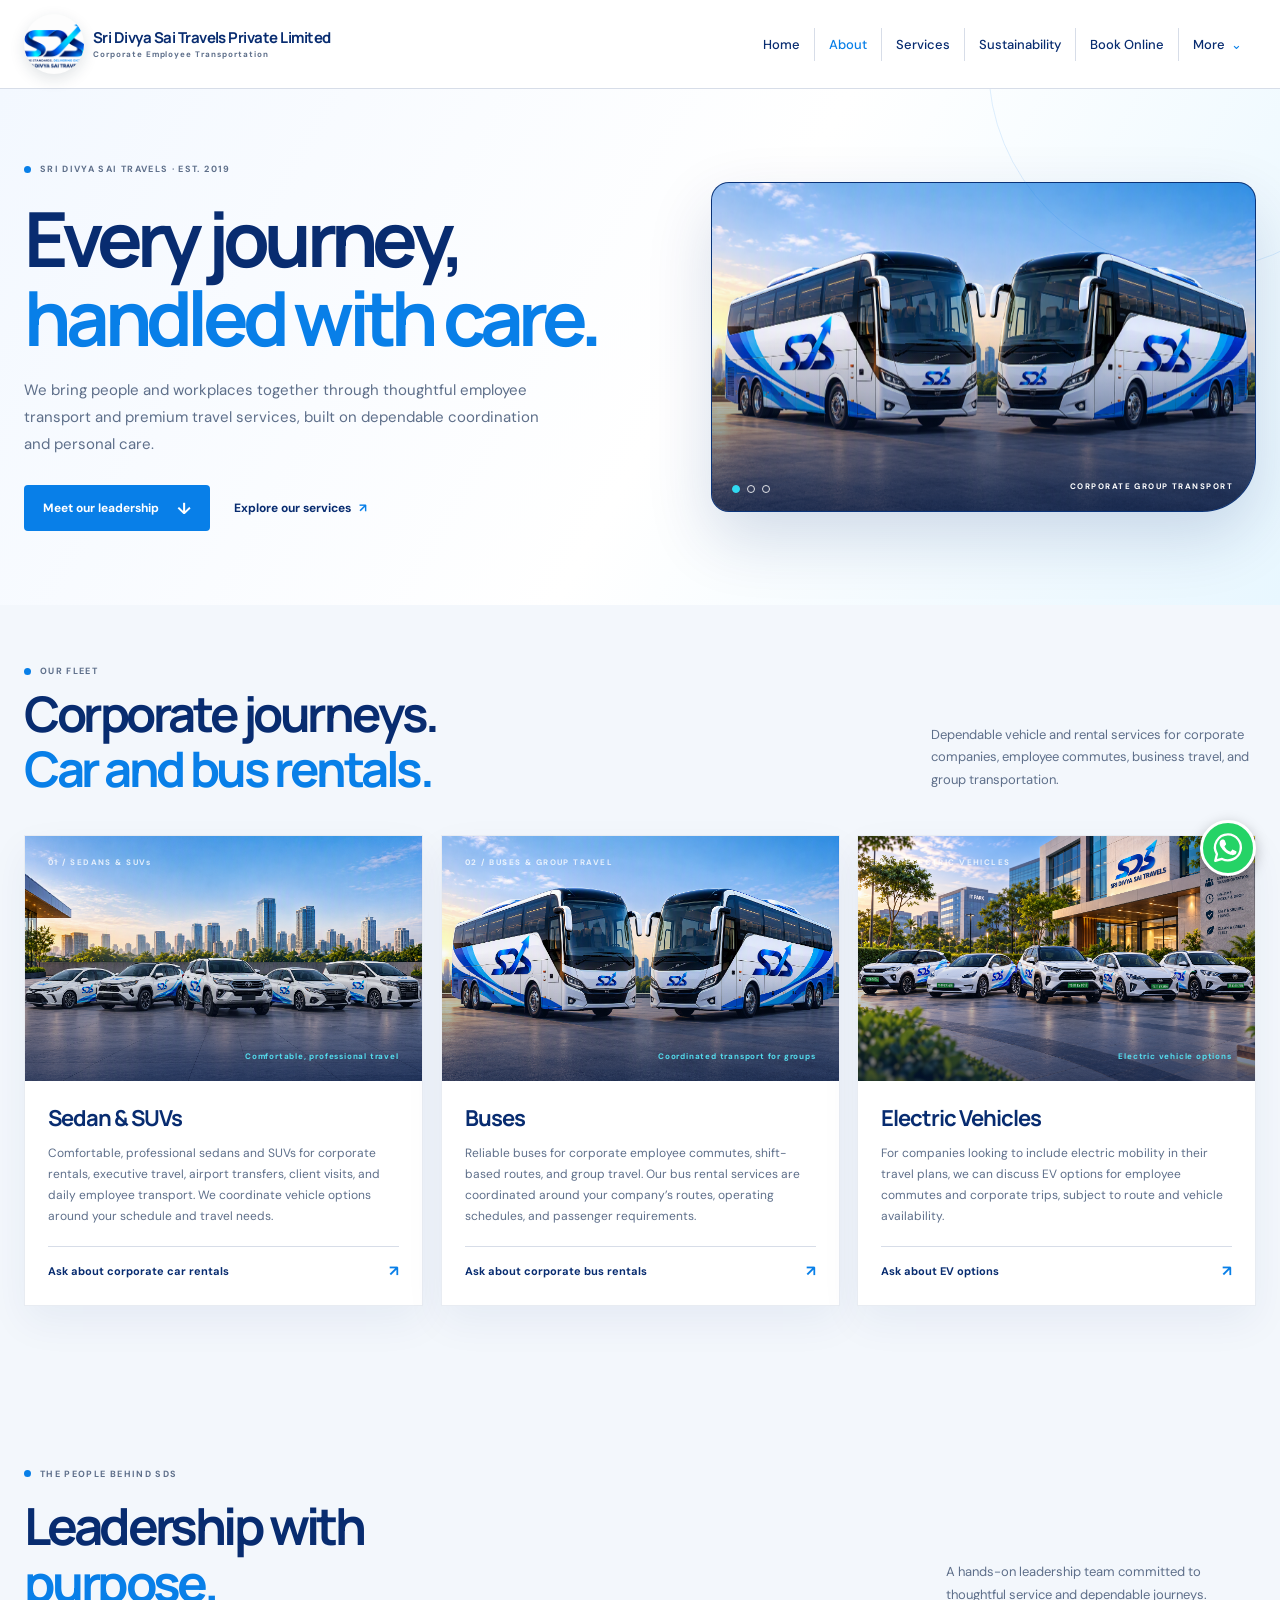
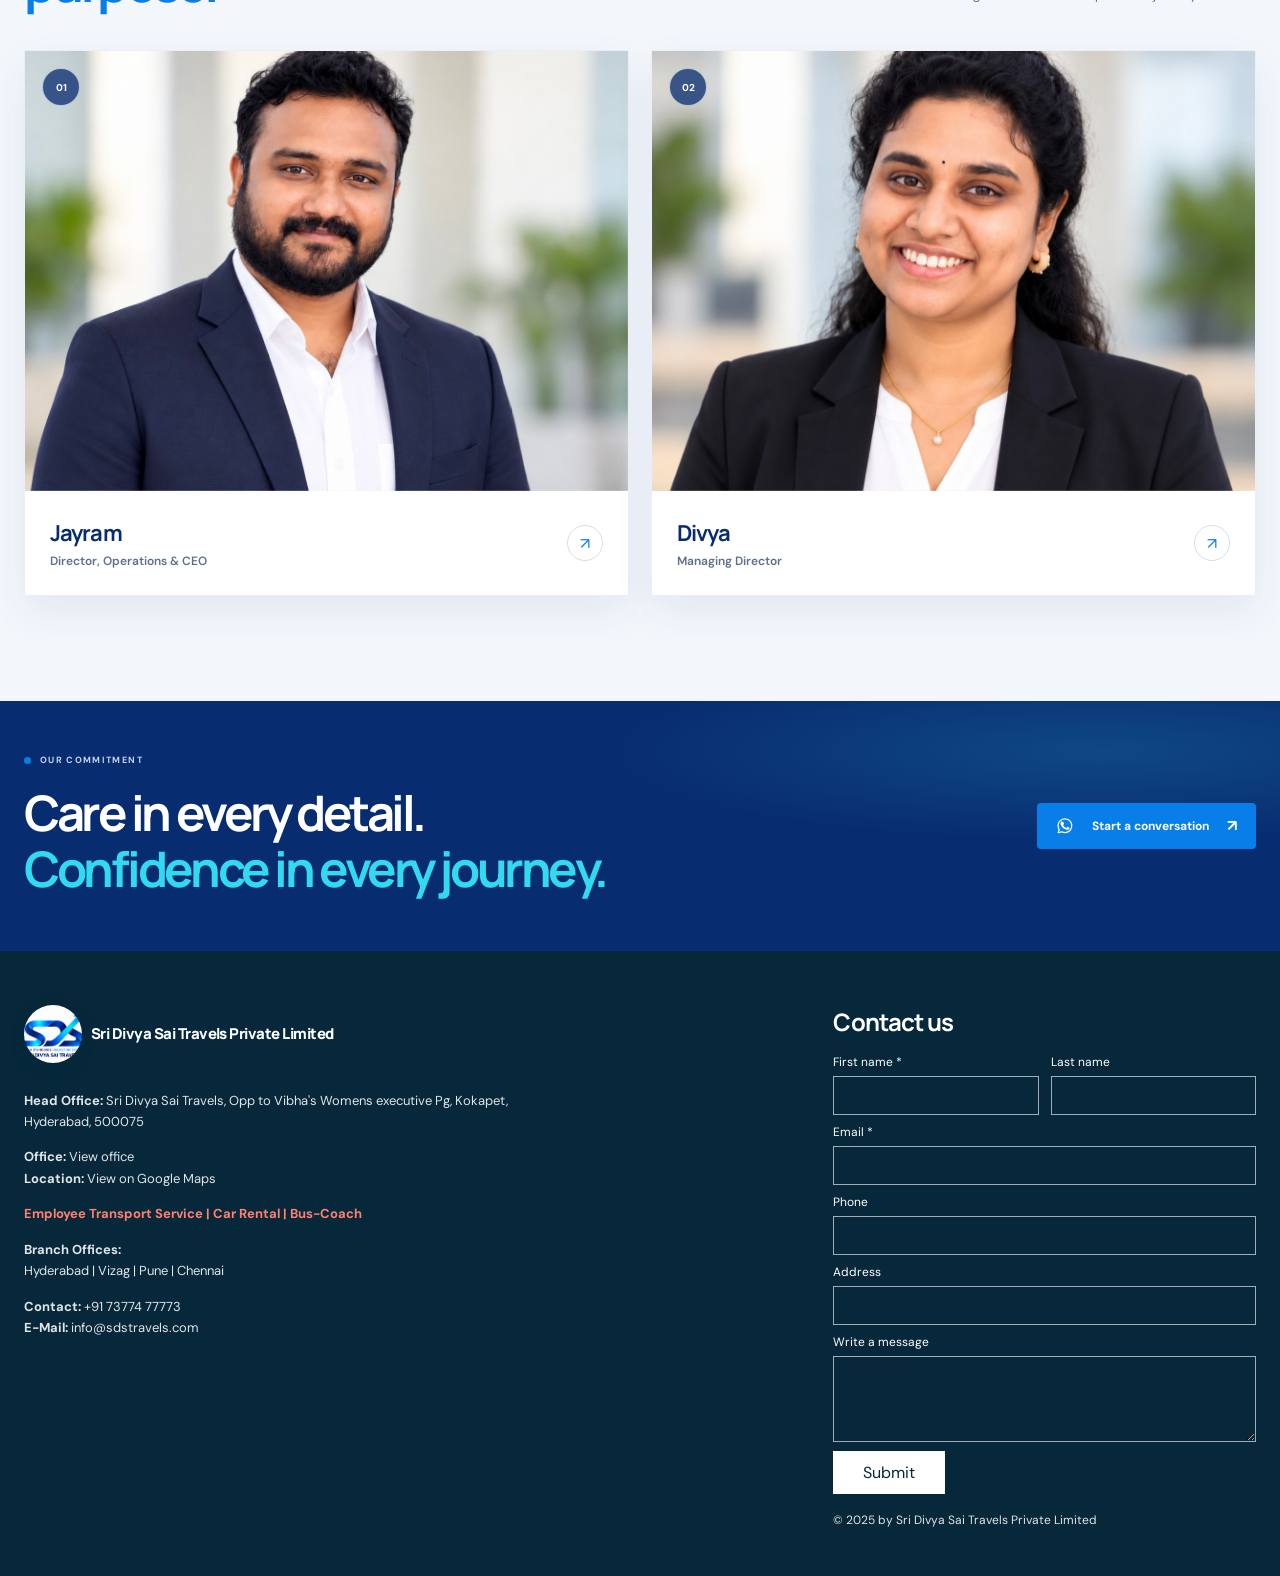
<file: about.html>
<!DOCTYPE html>
<html lang="en">
<head>
    <meta charset="UTF-8">
    <meta name="viewport" content="width=device-width, initial-scale=1.0">
    <meta name="description" content="Learn about SDS Travels and our corporate employee transportation services.">
    <title>About Us | SDS Travels</title>
    <script>document.documentElement.classList.add("js");</script>
    <link rel="preconnect" href="https://fonts.googleapis.com">
    <link rel="preconnect" href="https://fonts.gstatic.com" crossorigin>
    <link href="https://fonts.googleapis.com/css2?family=DM+Sans:wght@400;500;600;700&family=Manrope:wght@400;500;600;700;800&display=swap" rel="stylesheet">
    <link rel="stylesheet" href="style.css">
</head>
<body>
    <header class="site-header">
        <div class="container nav-wrap">
            <div class="brand">
                <button class="brand-logo-link" type="button" aria-label="View the full-size SDS Travels logo">
                    <img class="brand-logo" src="assets/sds-logo-new.png" alt="Sri Divya Sai Travels Pvt Ltd logo">
                </button>
                <a class="brand-name" href="index.html#home" aria-label="SDS Travels home">
                    <span class="brand-title">Sri Divya Sai Travels Private Limited</span>
                    <small>Corporate Employee Transportation</small>
                </a>
            </div>
            <nav class="main-nav" aria-label="Main navigation">
                <a href="index.html#home">Home</a>
                <a href="about.html" aria-current="page">About</a>
                <a href="services.html">Services</a>
                <a href="sustainability.html">Sustainability</a>
                <a href="mailto:info@sdstravels.com?subject=Corporate%20transport%20booking%20request">Book Online</a>
                <details class="nav-more">
                    <summary>More <span aria-hidden="true">⌄</span></summary>
                    <div class="nav-more-menu">
                        <a href="index.html#fleet">Fleet</a>
                        <a href="index.html#contact">Contact</a>
                        <a href="mailto:info@sdstravels.com?subject=Corporate%20transport%20proposal">Request a proposal</a>
                    </div>
                </details>
            </nav>
        </div>
    </header>

    <main class="about-page">
        <section class="about-hero">
            <div class="container about-hero-inner">
                <div class="about-hero-copy">
                    <div class="eyebrow"><span></span> SRI DIVYA SAI TRAVELS · EST. 2019</div>
                    <h1>Every journey,<br><em>handled with care.</em></h1>
                    <p>We bring people and workplaces together through thoughtful employee transport and premium travel services, built on dependable coordination and personal care.</p>
                    <div class="about-hero-actions">
                        <a class="button button-coral" href="#leadership">Meet our leadership <span aria-hidden="true">↓</span></a>
                        <a class="about-hero-link" href="services.html">Explore our services <span aria-hidden="true">↗</span></a>
                    </div>
                </div>
                <div class="about-hero-visual" data-vehicle-slideshow aria-label="SDS vehicle highlights">
                    <figure class="about-hero-slide is-active" aria-hidden="false">
                        <img src="assets/SDS Buses.png" alt="SDS-branded buses ready for corporate group transportation">
                        <figcaption class="about-hero-photo-label">CORPORATE GROUP TRANSPORT</figcaption>
                    </figure>
                    <figure class="about-hero-slide" aria-hidden="true">
                        <img src="assets/SDS Cars.png" alt="SDS-branded sedans and SUVs for corporate and rental travel">
                        <figcaption class="about-hero-photo-label">SEDANS &amp; SUVs FOR BUSINESS TRAVEL</figcaption>
                    </figure>
                    <figure class="about-hero-slide" aria-hidden="true">
                        <img src="assets/SDS Fleet EV.png" alt="SDS-branded electric vehicles for lower-emission travel">
                        <figcaption class="about-hero-photo-label">ELECTRIC VEHICLE OPTIONS</figcaption>
                    </figure>
                    <div class="about-hero-dots" role="group" aria-label="Choose a featured vehicle">
                        <button class="is-active" type="button" aria-label="Show buses" aria-pressed="true"></button>
                        <button type="button" aria-label="Show sedans and SUVs" aria-pressed="false"></button>
                        <button type="button" aria-label="Show electric vehicles" aria-pressed="false"></button>
                    </div>
                </div>
            </div>
        </section>

        <section class="fleet-showcase">
            <div class="container">
                <div class="fleet-showcase-heading">
                    <div>
                        <div class="eyebrow"><span></span> OUR FLEET</div>
                        <h2>Corporate journeys.<br><em>Car and bus rentals.</em></h2>
                    </div>
                    <p>Dependable vehicle and rental services for corporate companies, employee commutes, business travel, and group transportation.</p>
                </div>
                <div class="fleet-showcase-grid">
                    <article class="fleet-showcase-card fleet-showcase-cars">
                        <div class="fleet-art">
                            <img src="assets/SDS Cars.png" alt="SDS-branded sedans and SUVs for employee and executive travel">
                            <span class="fleet-art-label">01 / SEDANS &amp; SUVs</span>
                            <span class="fleet-art-caption">Comfortable, professional travel</span>
                        </div>
                        <div class="fleet-showcase-copy">
                            <h3>Sedan &amp; SUVs</h3>
                            <p>Comfortable, professional sedans and SUVs for corporate rentals, executive travel, airport transfers, client visits, and daily employee transport. We coordinate vehicle options around your schedule and travel needs.</p>
                            <a href="index.html#contact">Ask about corporate car rentals <span aria-hidden="true">↗</span></a>
                        </div>
                    </article>
                    <article class="fleet-showcase-card fleet-showcase-buses">
                        <div class="fleet-art">
                            <img src="assets/SDS Buses.png" alt="SDS-branded buses for employee commutes and group travel">
                            <span class="fleet-art-label">02 / BUSES &amp; GROUP TRAVEL</span>
                            <span class="fleet-art-caption">Coordinated transport for groups</span>
                        </div>
                        <div class="fleet-showcase-copy">
                            <h3>Buses</h3>
                            <p>Reliable buses for corporate employee commutes, shift-based routes, and group travel. Our bus rental services are coordinated around your company’s routes, operating schedules, and passenger requirements.</p>
                            <a href="index.html#contact">Ask about corporate bus rentals <span aria-hidden="true">↗</span></a>
                        </div>
                    </article>
                    <article class="fleet-showcase-card fleet-showcase-ev">
                        <div class="fleet-art">
                            <img src="assets/SDS Fleet EV.png" alt="SDS-branded electric cars available for corporate employee travel">
                            <span class="fleet-art-label">03 / ELECTRIC VEHICLES</span>
                            <span class="fleet-art-caption">Electric vehicle options</span>
                        </div>
                        <div class="fleet-showcase-copy">
                            <h3>Electric Vehicles</h3>
                            <p>For companies looking to include electric mobility in their travel plans, we can discuss EV options for employee commutes and corporate trips, subject to route and vehicle availability.</p>
                            <a href="index.html#contact">Ask about EV options <span aria-hidden="true">↗</span></a>
                        </div>
                    </article>
                </div>
            </div>
        </section>

        <section class="leadership-section" id="leadership">
            <div class="container">
                <div class="leadership-heading">
                    <div>
                        <div class="eyebrow"><span></span> THE PEOPLE BEHIND SDS</div>
                        <h2>Leadership with<br><em>purpose.</em></h2>
                    </div>
                    <p>A hands-on leadership team committed to thoughtful service and dependable journeys.</p>
                </div>
                <div class="leadership-grid">
                    <article class="leader-card">
                        <div class="leader-photo">
                            <img src="assets/Jayram.PNG" alt="Jayram, Director of Operations and CEO of Sri Divya Sai Travels">
                            <span class="leader-number">01</span>
                        </div>
                        <div class="leader-info">
                            <div>
                                <h3>Jayram</h3>
                                <p>Director, Operations &amp; CEO</p>
                            </div>
                            <span class="leader-arrow" aria-hidden="true">↗</span>
                        </div>
                    </article>
                    <article class="leader-card">
                        <div class="leader-photo">
                            <img src="assets/Divya.PNG" alt="Divya, Managing Director of Sri Divya Sai Travels">
                            <span class="leader-number">02</span>
                        </div>
                        <div class="leader-info">
                            <div>
                                <h3>Divya</h3>
                                <p>Managing Director</p>
                            </div>
                            <span class="leader-arrow" aria-hidden="true">↗</span>
                        </div>
                    </article>
                </div>
            </div>
        </section>

        <section class="about-commitment">
            <div class="container about-commitment-inner">
                <div>
                    <div class="eyebrow eyebrow-light"><span></span> OUR COMMITMENT</div>
                    <h2>Care in every detail.<br><em>Confidence in every journey.</em></h2>
                </div>
                <a class="button button-yellow" href="https://wa.me/917377477773?text=Hi%2C%20I%20want%20to%20connect%20with%20you%20regarding%20your%20service" target="_blank" rel="noopener noreferrer">
                    <img class="button-icon button-icon-whatsapp" src="assets/whatsapp-mark.svg" alt="">
                    Start a conversation <span aria-hidden="true">↗</span>
                </a>
            </div>
        </section>
    </main>

    <a class="whatsapp-float" href="https://wa.me/917377477773?text=Hello%20SDS%20Travels%2C%20I%20would%20like%20to%20start%20a%20conversation%20about%20your%20transportation%20services." target="_blank" rel="noopener noreferrer" aria-label="Start a conversation with SDS Travels on WhatsApp">
        <img src="assets/whatsapp-mark.svg" alt="">
    </a>

    <footer class="site-footer">
        <div class="container footer-layout">
            <div class="footer-details">
                <div class="brand footer-brand">
                    <button class="brand-logo-link" type="button" aria-label="View the full-size SDS Travels logo">
                        <img class="brand-logo" src="assets/sds-logo-new.png" alt="Sri Divya Sai Travels Pvt Ltd logo">
                    </button>
                    <a class="brand-name" href="index.html#home" aria-label="SDS Travels home">
                        <span class="brand-title">Sri Divya Sai Travels Private Limited</span>
                    </a>
                </div>
                <address class="footer-address">
                    <p><strong>Head Office:</strong> Sri Divya Sai Travels, Opp to Vibha's Womens executive Pg, Kokapet, Hyderabad, 500075</p>
                    <p><strong>Office:</strong> <a href="https://share.google/TpzSeSHQjNAEQR5Lq" target="_blank" rel="noopener noreferrer">View office</a><br>
                        <strong>Location:</strong> <a href="https://maps.app.goo.gl/ZUJyUk6981BGAw799?g_st=ic" target="_blank" rel="noopener noreferrer">View on Google Maps</a></p>
                    <a class="footer-services" href="services.html">Employee Transport Service | Car Rental | Bus-Coach</a>
                    <p><strong>Branch Offices:</strong><br>Hyderabad | Vizag | Pune | Chennai</p>
                    <p><strong>Contact:</strong> <a href="tel:+917377477773">+91 73774 77773</a><br>
                        <strong>E-Mail:</strong> <a href="mailto:info@sdstravels.com">info@sdstravels.com</a></p>
                </address>
            </div>
            <div class="footer-contact">
                <h2>Contact us</h2>
                <form>
                    <div class="footer-form-row">
                        <label>First name *
                            <input name="First name" autocomplete="given-name" required>
                        </label>
                        <label>Last name
                            <input name="Last name" autocomplete="family-name">
                        </label>
                    </div>
                    <label>Email *
                        <input type="email" name="Email" autocomplete="email" required>
                    </label>
                    <label>Phone
                        <input type="tel" name="Phone" autocomplete="tel">
                    </label>
                    <label>Address
                        <input name="Address" autocomplete="street-address">
                    </label>
                    <label>Write a message
                        <textarea name="Message" rows="4"></textarea>
                    </label>
                    <button class="footer-submit" type="submit">Submit</button>
                </form>
                <p class="footer-copyright">© 2025 by Sri Divya Sai Travels Private Limited</p>
            </div>
        </div>
    </footer>
    <dialog class="logo-preview" aria-label="SDS Travels logo preview">
        <button class="logo-preview-close" type="button" aria-label="Close logo preview">×</button>
        <img src="assets/sds-logo-new.png" alt="Sri Divya Sai Travels Pvt Ltd logo">
    </dialog>
    <script>
        const logoPreview = document.querySelector(".logo-preview");

        document.querySelectorAll(".brand-logo-link").forEach((logoButton) => {
            logoButton.addEventListener("click", () => logoPreview.showModal());
        });

        logoPreview.addEventListener("click", () => logoPreview.close());

        const reducedMotion = window.matchMedia("(prefers-reduced-motion: reduce)");
        const revealTargets = document.querySelectorAll(
            ".about-hero-copy, .about-hero-visual, .fleet-showcase-heading, .fleet-showcase-card, .leadership-heading, .leader-card, .about-commitment-inner"
        );
        const revealTarget = (target) => target.classList.add("is-revealed");

        if (reducedMotion.matches || !("IntersectionObserver" in window)) {
            revealTargets.forEach(revealTarget);
        } else {
            const revealObserver = new IntersectionObserver((entries, observer) => {
                entries.forEach((entry) => {
                    if (entry.isIntersecting) {
                        revealTarget(entry.target);
                        observer.unobserve(entry.target);
                    }
                });
            }, { threshold: 0.15, rootMargin: "0px 0px -6% 0px" });

            revealTargets.forEach((target) => revealObserver.observe(target));
        }

        const vehicleSlideshow = document.querySelector("[data-vehicle-slideshow]");
        const vehicleSlides = [...vehicleSlideshow.querySelectorAll(".about-hero-slide")];
        const vehicleSlideButtons = [...vehicleSlideshow.querySelectorAll(".about-hero-dots button")];
        let activeVehicleSlide = 0;
        let vehicleSlideTimer;

        const showVehicleSlide = (index) => {
            activeVehicleSlide = index;
            vehicleSlides.forEach((slide, slideIndex) => {
                const isActive = slideIndex === index;
                slide.classList.toggle("is-active", isActive);
                slide.setAttribute("aria-hidden", String(!isActive));
                vehicleSlideButtons[slideIndex].classList.toggle("is-active", isActive);
                vehicleSlideButtons[slideIndex].setAttribute("aria-pressed", String(isActive));
            });
        };

        const stopVehicleSlideshow = () => window.clearInterval(vehicleSlideTimer);
        const startVehicleSlideshow = () => {
            stopVehicleSlideshow();
            if (!reducedMotion.matches) {
                vehicleSlideTimer = window.setInterval(() => {
                    showVehicleSlide((activeVehicleSlide + 1) % vehicleSlides.length);
                }, 4500);
            }
        };

        vehicleSlideButtons.forEach((button, index) => {
            button.addEventListener("click", () => {
                showVehicleSlide(index);
                startVehicleSlideshow();
            });
        });

        vehicleSlideshow.addEventListener("mouseenter", stopVehicleSlideshow);
        vehicleSlideshow.addEventListener("mouseleave", startVehicleSlideshow);
        vehicleSlideshow.addEventListener("focusin", stopVehicleSlideshow);
        vehicleSlideshow.addEventListener("focusout", startVehicleSlideshow);
        reducedMotion.addEventListener("change", startVehicleSlideshow);
        startVehicleSlideshow();
    </script>
    <script src="contact-whatsapp.js"></script>
</body>
</html>
</file>
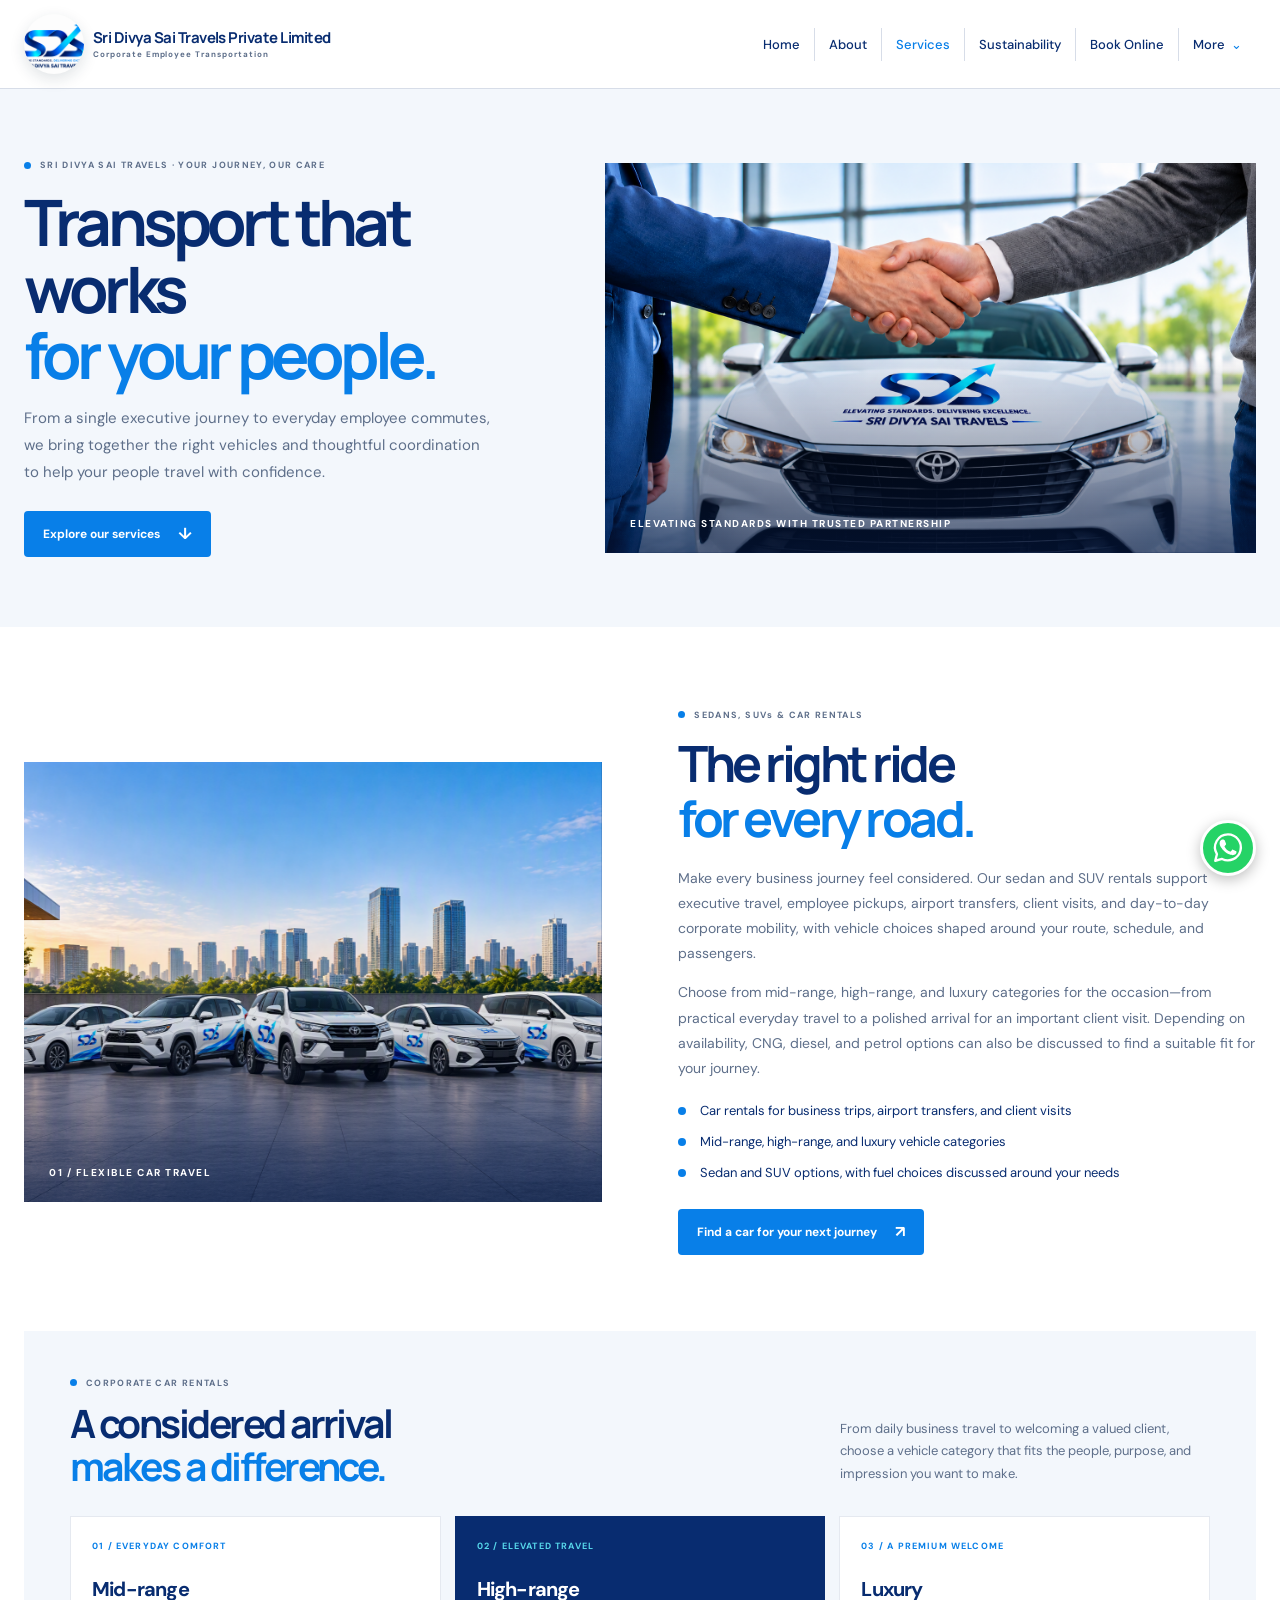
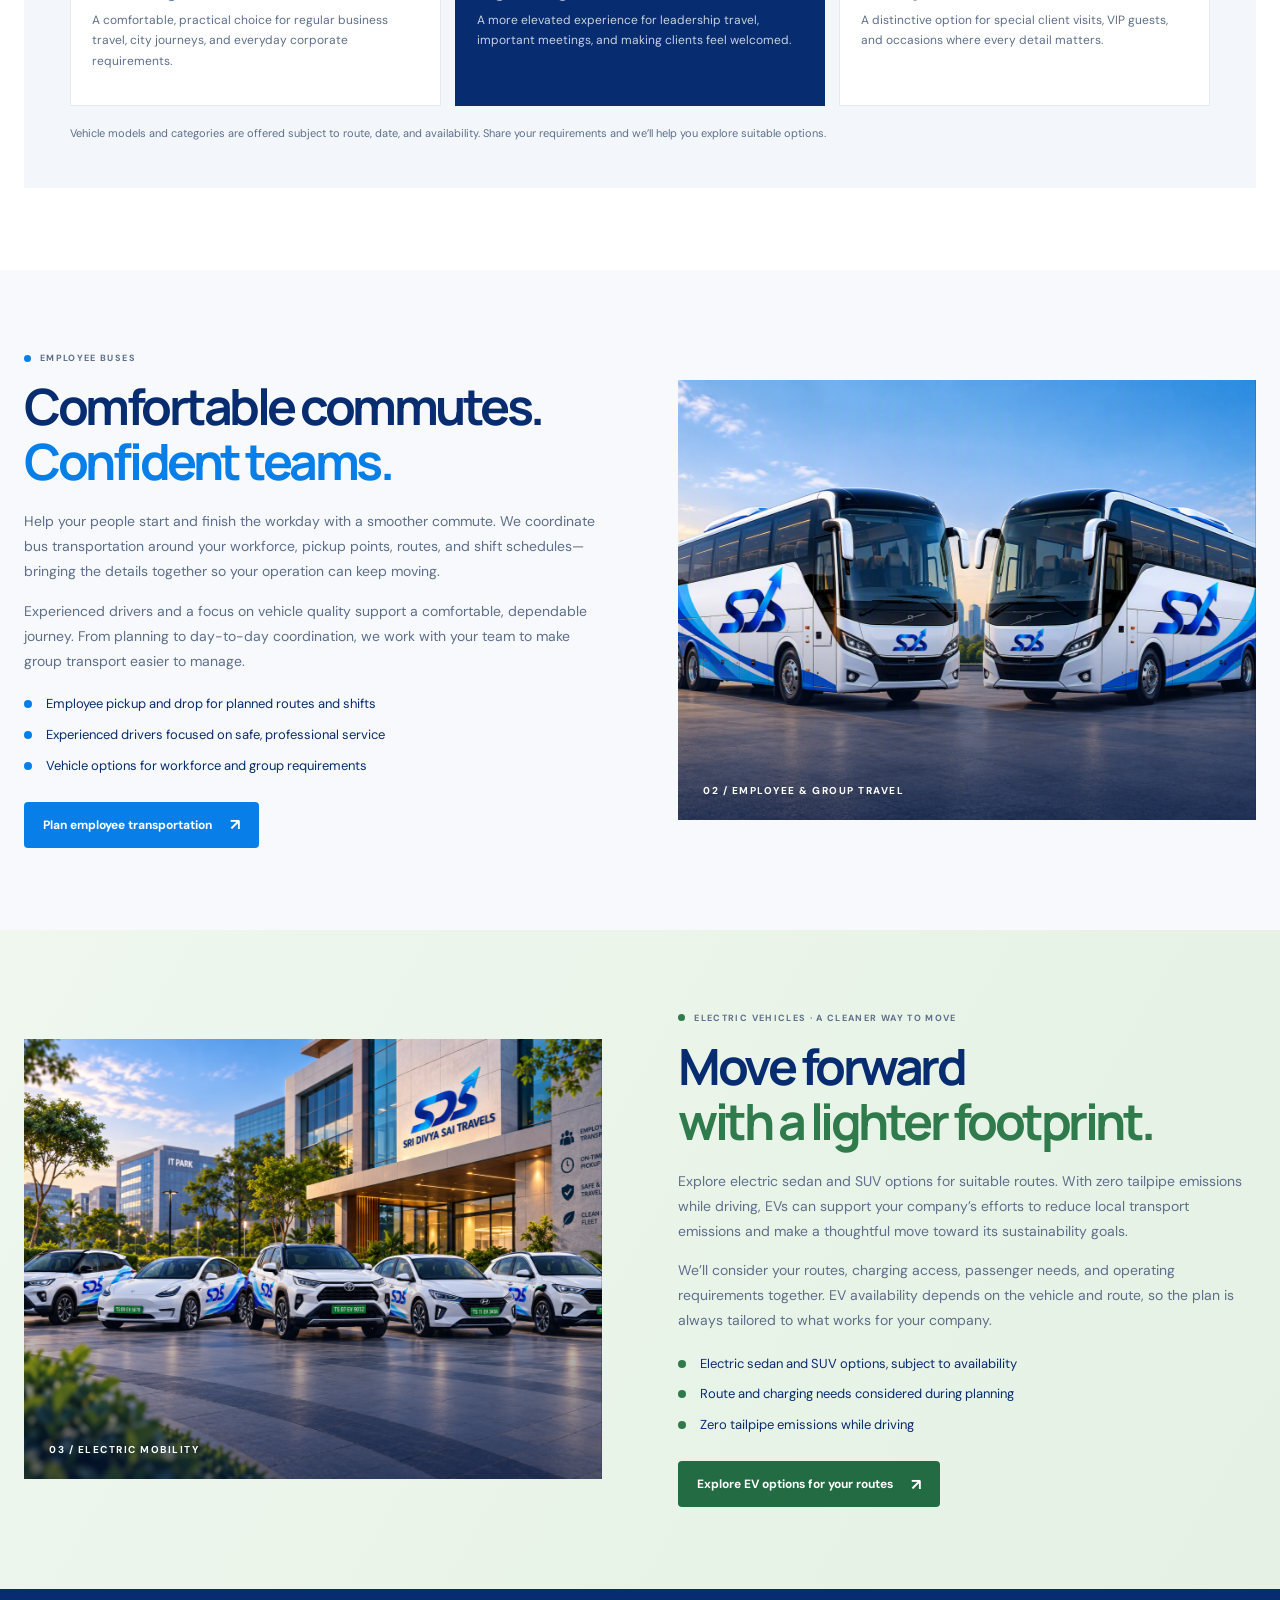
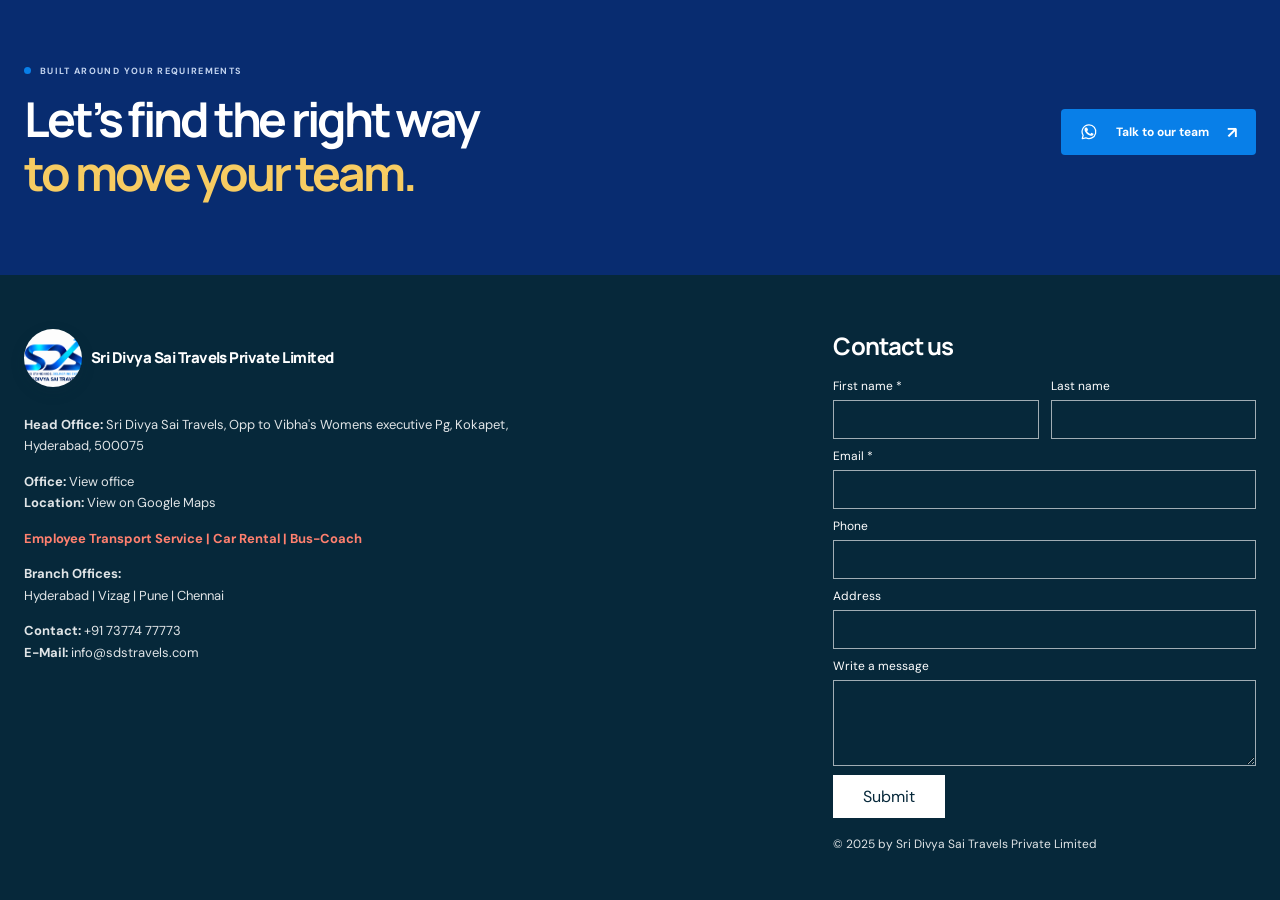
<file: services.html>
<!DOCTYPE html>
<html lang="en">
<head>
    <meta charset="UTF-8">
    <meta name="viewport" content="width=device-width, initial-scale=1.0">
    <meta name="description" content="Explore SDS Travels corporate sedans and SUVs, employee buses, and electric vehicle options for thoughtfully coordinated journeys.">
    <title>Our Services | SDS Travels</title>
    <script>document.documentElement.classList.add("js");</script>
    <link rel="preconnect" href="https://fonts.googleapis.com">
    <link rel="preconnect" href="https://fonts.gstatic.com" crossorigin>
    <link href="https://fonts.googleapis.com/css2?family=DM+Sans:wght@400;500;600;700&family=Manrope:wght@400;500;600;700;800&display=swap" rel="stylesheet">
    <link rel="stylesheet" href="style.css">
</head>
<body>
    <header class="site-header">
        <div class="container nav-wrap">
            <div class="brand">
                <button class="brand-logo-link" type="button" aria-label="View the full-size SDS Travels logo">
                    <img class="brand-logo" src="assets/sds-logo-new.png" alt="Sri Divya Sai Travels Pvt Ltd logo">
                </button>
                <a class="brand-name" href="index.html#home" aria-label="SDS Travels home">
                    <span class="brand-title">Sri Divya Sai Travels Private Limited</span>
                    <small>Corporate Employee Transportation</small>
                </a>
            </div>
            <nav class="main-nav" aria-label="Main navigation">
                <a href="index.html#home">Home</a>
                <a href="about.html">About</a>
                <a href="services.html" aria-current="page">Services</a>
                <a href="sustainability.html">Sustainability</a>
                <a href="mailto:info@sdstravels.com?subject=Corporate%20transport%20booking%20request">Book Online</a>
                <details class="nav-more">
                    <summary>More <span aria-hidden="true">⌄</span></summary>
                    <div class="nav-more-menu">
                        <a href="index.html#contact">Contact</a>
                        <a href="mailto:info@sdstravels.com?subject=Corporate%20transport%20proposal">Request a proposal</a>
                    </div>
                </details>
            </nav>
        </div>
    </header>

    <main class="services-page">
        <section class="services-hero">
            <div class="container services-hero-inner">
                <div class="services-hero-copy" data-service-reveal>
                    <div class="eyebrow"><span></span> SRI DIVYA SAI TRAVELS · YOUR JOURNEY, OUR CARE</div>
                    <h1>Transport that works<br><em>for your people.</em></h1>
                    <p>From a single executive journey to everyday employee commutes, we bring together the right vehicles and thoughtful coordination to help your people travel with confidence.</p>
                    <a class="button button-coral" href="#sedans-suvs">Explore our services <span aria-hidden="true">↓</span></a>
                </div>
                <div class="services-hero-visual" data-service-reveal>
                    <img src="assets/Elevating Standards with Trusted Partnership.png" alt="SDS Travels car presented as part of a trusted business partnership">
                    <span>ELEVATING STANDARDS WITH TRUSTED PARTNERSHIP</span>
                </div>
            </div>
        </section>

        <section class="service-detail-section" id="sedans-suvs">
            <div class="container">
                <div class="service-detail-row">
                    <div class="service-detail-visual" data-service-reveal>
                        <img src="assets/SDS Cars.png" alt="SDS-branded sedans and SUVs for business and employee travel">
                        <span class="service-detail-index">01 / FLEXIBLE CAR TRAVEL</span>
                    </div>
                    <div class="service-detail-copy" data-service-reveal>
                        <div class="eyebrow"><span></span> SEDANS, SUVs &amp; CAR RENTALS</div>
                        <h2>The right ride<br><em>for every road.</em></h2>
                        <p>Make every business journey feel considered. Our sedan and SUV rentals support executive travel, employee pickups, airport transfers, client visits, and day-to-day corporate mobility, with vehicle choices shaped around your route, schedule, and passengers.</p>
                        <p>Choose from mid-range, high-range, and luxury categories for the occasion—from practical everyday travel to a polished arrival for an important client visit. Depending on availability, CNG, diesel, and petrol options can also be discussed to find a suitable fit for your journey.</p>
                        <ul>
                            <li>Car rentals for business trips, airport transfers, and client visits</li>
                            <li>Mid-range, high-range, and luxury vehicle categories</li>
                            <li>Sedan and SUV options, with fuel choices discussed around your needs</li>
                        </ul>
                        <a class="button button-coral" href="index.html#contact">Find a car for your next journey <span aria-hidden="true">↗</span></a>
                    </div>
                </div>
                <div class="rental-experience" aria-labelledby="rental-experience-title">
                    <div class="rental-experience-heading" data-service-reveal>
                        <div>
                            <div class="eyebrow"><span></span> CORPORATE CAR RENTALS</div>
                            <h3 id="rental-experience-title">A considered arrival<br><em>makes a difference.</em></h3>
                        </div>
                        <p>From daily business travel to welcoming a valued client, choose a vehicle category that fits the people, purpose, and impression you want to make.</p>
                    </div>
                    <div class="rental-range-grid">
                        <article class="rental-range-card" data-service-reveal>
                            <span class="rental-range-label">01 / EVERYDAY COMFORT</span>
                            <h4>Mid-range</h4>
                            <p>A comfortable, practical choice for regular business travel, city journeys, and everyday corporate requirements.</p>
                        </article>
                        <article class="rental-range-card rental-range-featured" data-service-reveal>
                            <span class="rental-range-label">02 / ELEVATED TRAVEL</span>
                            <h4>High-range</h4>
                            <p>A more elevated experience for leadership travel, important meetings, and making clients feel welcomed.</p>
                        </article>
                        <article class="rental-range-card" data-service-reveal>
                            <span class="rental-range-label">03 / A PREMIUM WELCOME</span>
                            <h4>Luxury</h4>
                            <p>A distinctive option for special client visits, VIP guests, and occasions where every detail matters.</p>
                        </article>
                    </div>
                    <p class="rental-availability">Vehicle models and categories are offered subject to route, date, and availability. Share your requirements and we’ll help you explore suitable options.</p>
                </div>
            </div>
        </section>

        <section class="service-detail-section service-detail-alt" id="employee-buses">
            <div class="container service-detail-row">
                <div class="service-detail-visual" data-service-reveal>
                    <img src="assets/SDS Buses.png" alt="SDS-branded buses for employee transportation and group travel">
                    <span class="service-detail-index">02 / EMPLOYEE &amp; GROUP TRAVEL</span>
                </div>
                <div class="service-detail-copy" data-service-reveal>
                    <div class="eyebrow"><span></span> EMPLOYEE BUSES</div>
                    <h2>Comfortable commutes.<br><em>Confident teams.</em></h2>
                    <p>Help your people start and finish the workday with a smoother commute. We coordinate bus transportation around your workforce, pickup points, routes, and shift schedules—bringing the details together so your operation can keep moving.</p>
                    <p>Experienced drivers and a focus on vehicle quality support a comfortable, dependable journey. From planning to day-to-day coordination, we work with your team to make group transport easier to manage.</p>
                    <ul>
                        <li>Employee pickup and drop for planned routes and shifts</li>
                        <li>Experienced drivers focused on safe, professional service</li>
                        <li>Vehicle options for workforce and group requirements</li>
                    </ul>
                    <a class="button button-coral" href="index.html#contact">Plan employee transportation <span aria-hidden="true">↗</span></a>
                </div>
            </div>
        </section>

        <section class="service-detail-section" id="electric-vehicles">
            <div class="container service-detail-row">
                <div class="service-detail-visual" data-service-reveal>
                    <img src="assets/SDS Fleet EV.png" alt="SDS-branded electric sedans and SUVs for lower-emission journeys">
                    <span class="service-detail-index">03 / ELECTRIC MOBILITY</span>
                </div>
                <div class="service-detail-copy" data-service-reveal>
                    <div class="eyebrow"><span></span> ELECTRIC VEHICLES · A CLEANER WAY TO MOVE</div>
                    <h2>Move forward<br><em>with a lighter footprint.</em></h2>
                    <p>Explore electric sedan and SUV options for suitable routes. With zero tailpipe emissions while driving, EVs can support your company’s efforts to reduce local transport emissions and make a thoughtful move toward its sustainability goals.</p>
                    <p>We’ll consider your routes, charging access, passenger needs, and operating requirements together. EV availability depends on the vehicle and route, so the plan is always tailored to what works for your company.</p>
                    <ul>
                        <li>Electric sedan and SUV options, subject to availability</li>
                        <li>Route and charging needs considered during planning</li>
                        <li>Zero tailpipe emissions while driving</li>
                    </ul>
                    <a class="button button-coral button-eco" href="index.html#contact">Explore EV options for your routes <span aria-hidden="true">↗</span></a>
                </div>
            </div>
        </section>

        <section class="services-commitment">
            <div class="container services-commitment-inner">
                <div>
                    <div class="eyebrow eyebrow-light"><span></span> BUILT AROUND YOUR REQUIREMENTS</div>
                    <h2>Let’s find the right way<br><em>to move your team.</em></h2>
                </div>
                <a class="button button-yellow" href="https://wa.me/917377477773?text=Hello%20SDS%20Travels%2C%20I%20would%20like%20to%20discuss%20your%20transport%20services." target="_blank" rel="noopener noreferrer">
                    <img class="button-icon button-icon-whatsapp" src="assets/whatsapp-mark.svg" alt="">
                    Talk to our team <span aria-hidden="true">↗</span>
                </a>
            </div>
        </section>
    </main>

    <a class="whatsapp-float" href="https://wa.me/917377477773?text=Hello%20SDS%20Travels%2C%20I%20would%20like%20to%20start%20a%20conversation%20about%20your%20transportation%20services." target="_blank" rel="noopener noreferrer" aria-label="Start a conversation with SDS Travels on WhatsApp">
        <img src="assets/whatsapp-mark.svg" alt="">
    </a>

    <footer class="site-footer">
        <div class="container footer-layout">
            <div class="footer-details">
                <div class="brand footer-brand">
                    <button class="brand-logo-link" type="button" aria-label="View the full-size SDS Travels logo">
                        <img class="brand-logo" src="assets/sds-logo-new.png" alt="Sri Divya Sai Travels Pvt Ltd logo">
                    </button>
                    <a class="brand-name" href="index.html#home" aria-label="SDS Travels home">
                        <span class="brand-title">Sri Divya Sai Travels Private Limited</span>
                    </a>
                </div>
                <address class="footer-address">
                    <p><strong>Head Office:</strong> Sri Divya Sai Travels, Opp to Vibha's Womens executive Pg, Kokapet, Hyderabad, 500075</p>
                    <p><strong>Office:</strong> <a href="https://share.google/TpzSeSHQjNAEQR5Lq" target="_blank" rel="noopener noreferrer">View office</a><br>
                        <strong>Location:</strong> <a href="https://maps.app.goo.gl/ZUJyUk6981BGAw799?g_st=ic" target="_blank" rel="noopener noreferrer">View on Google Maps</a></p>
                    <a class="footer-services" href="services.html">Employee Transport Service | Car Rental | Bus-Coach</a>
                    <p><strong>Branch Offices:</strong><br>Hyderabad | Vizag | Pune | Chennai</p>
                    <p><strong>Contact:</strong> <a href="tel:+917377477773">+91 73774 77773</a><br>
                        <strong>E-Mail:</strong> <a href="mailto:info@sdstravels.com">info@sdstravels.com</a></p>
                </address>
            </div>
            <div class="footer-contact">
                <h2>Contact us</h2>
                <form>
                    <div class="footer-form-row">
                        <label>First name *
                            <input name="First name" autocomplete="given-name" required>
                        </label>
                        <label>Last name
                            <input name="Last name" autocomplete="family-name">
                        </label>
                    </div>
                    <label>Email *
                        <input type="email" name="Email" autocomplete="email" required>
                    </label>
                    <label>Phone
                        <input type="tel" name="Phone" autocomplete="tel">
                    </label>
                    <label>Address
                        <input name="Address" autocomplete="street-address">
                    </label>
                    <label>Write a message
                        <textarea name="Message" rows="4"></textarea>
                    </label>
                    <button class="footer-submit" type="submit">Submit</button>
                </form>
                <p class="footer-copyright">© 2025 by Sri Divya Sai Travels Private Limited</p>
            </div>
        </div>
    </footer>
    <dialog class="logo-preview" aria-label="SDS Travels logo preview">
        <button class="logo-preview-close" type="button" aria-label="Close logo preview">×</button>
        <img src="assets/sds-logo-new.png" alt="Sri Divya Sai Travels Pvt Ltd logo">
    </dialog>
    <script>
        const logoPreview = document.querySelector(".logo-preview");

        document.querySelectorAll(".brand-logo-link").forEach((logoButton) => {
            logoButton.addEventListener("click", () => logoPreview.showModal());
        });

        logoPreview.addEventListener("click", () => logoPreview.close());

        const revealTargets = document.querySelectorAll("[data-service-reveal]");
        const revealTarget = (target) => target.classList.add("is-revealed");
        const reducedMotion = window.matchMedia("(prefers-reduced-motion: reduce)");

        if (reducedMotion.matches || !("IntersectionObserver" in window)) {
            revealTargets.forEach(revealTarget);
        } else {
            const revealObserver = new IntersectionObserver((entries, observer) => {
                entries.forEach((entry) => {
                    if (entry.isIntersecting) {
                        revealTarget(entry.target);
                        observer.unobserve(entry.target);
                    }
                });
            }, { threshold: 0.15, rootMargin: "0px 0px -6% 0px" });

            revealTargets.forEach((target) => revealObserver.observe(target));
        }
    </script>
    <script src="contact-whatsapp.js"></script>
</body>
</html>
</file>
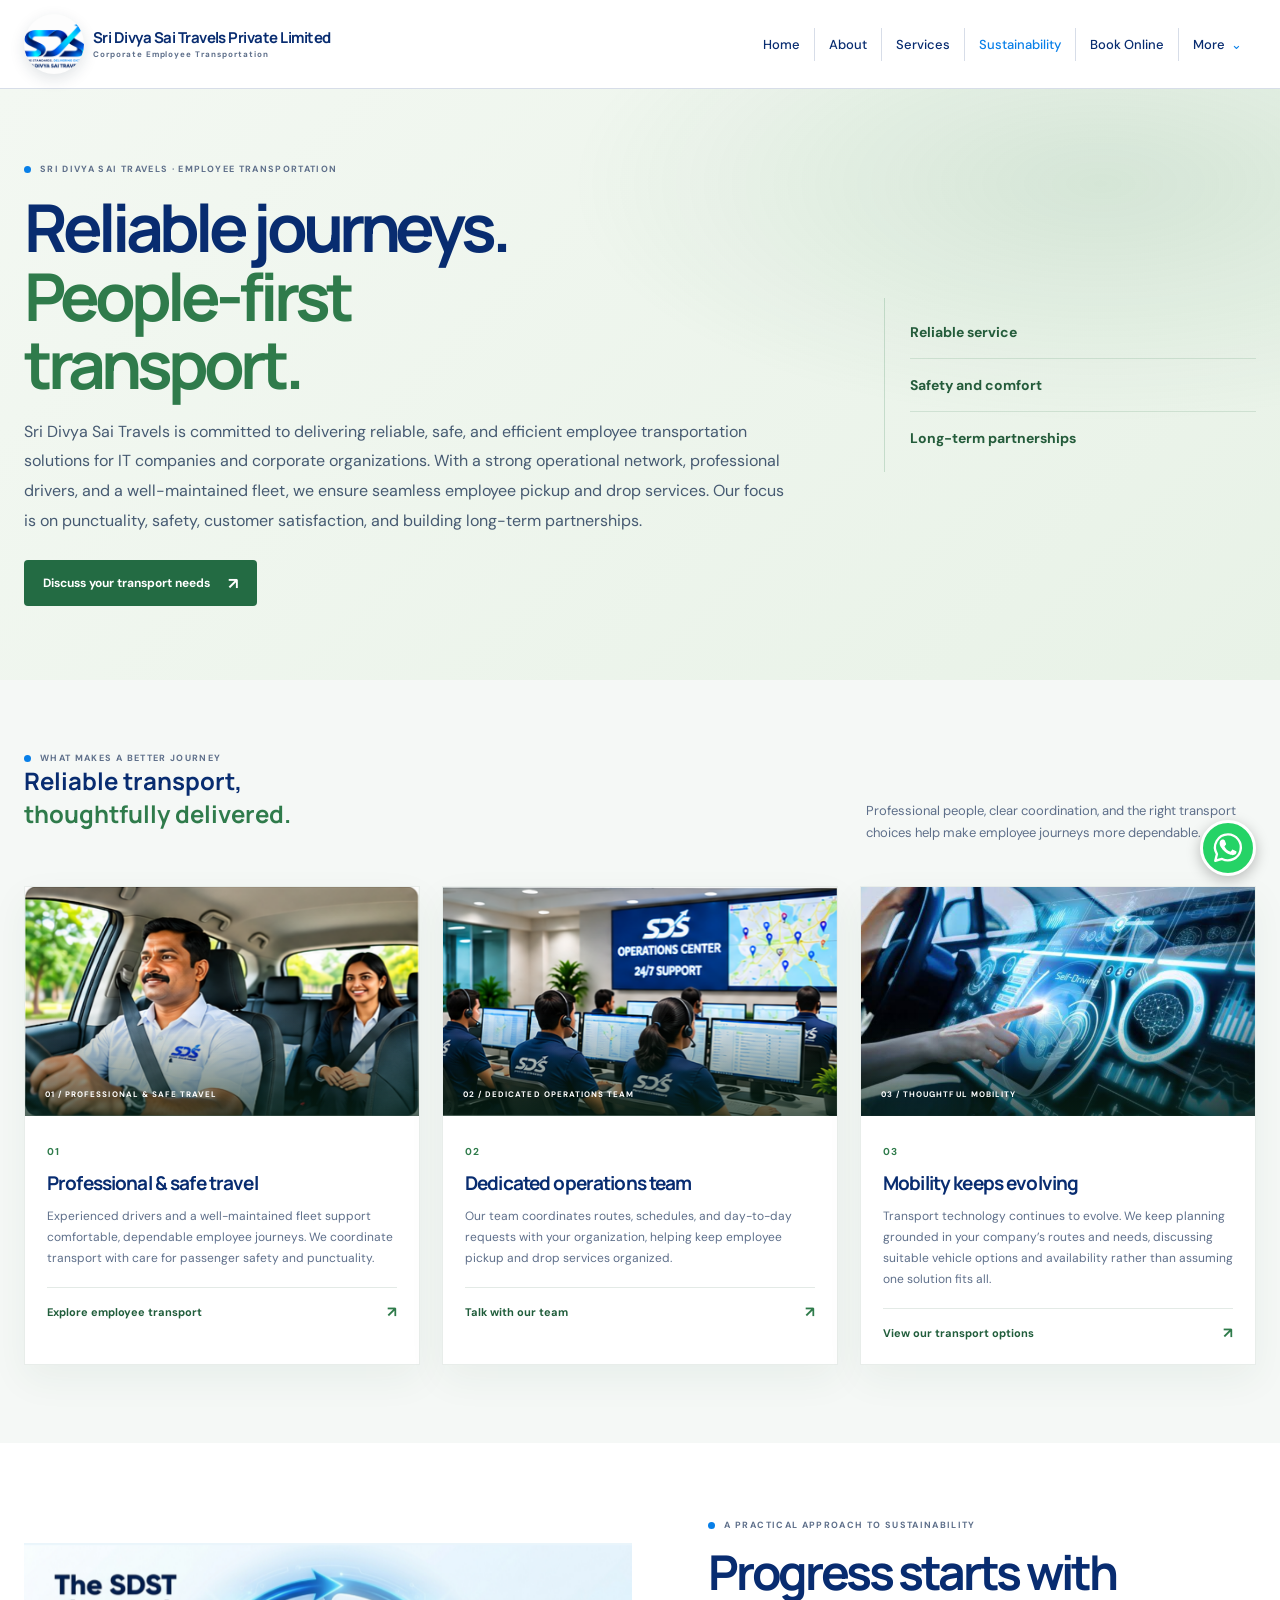
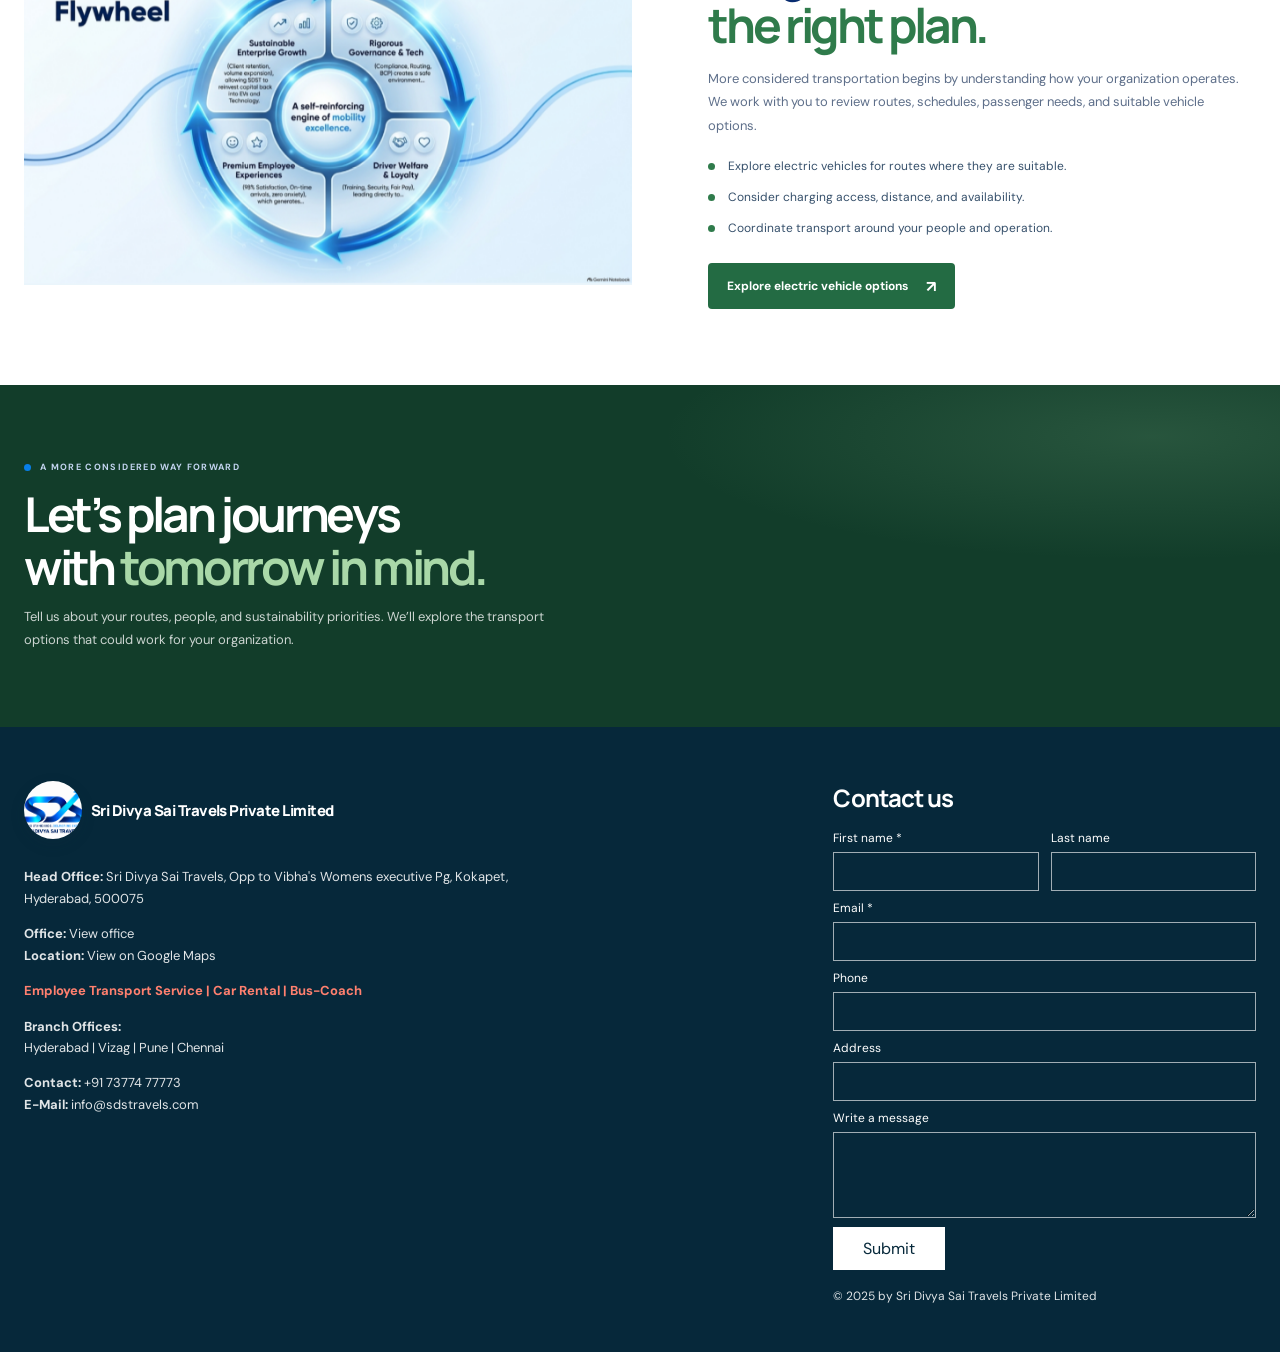
<file: sustainability.html>
<!DOCTYPE html>
<html lang="en">
<head>
    <meta charset="UTF-8">
    <meta name="viewport" content="width=device-width, initial-scale=1.0">
    <meta name="description" content="Discover how SDS Travels works with organizations to explore electric vehicles, thoughtful route planning, and more considered employee transportation.">
    <title>Sustainable Transportation | SDS Travels</title>
    <script>document.documentElement.classList.add("js");</script>
    <link rel="preconnect" href="https://fonts.googleapis.com">
    <link rel="preconnect" href="https://fonts.gstatic.com" crossorigin>
    <link href="https://fonts.googleapis.com/css2?family=DM+Sans:wght@400;500;600;700&family=Manrope:wght@400;500;600;700;800&display=swap" rel="stylesheet">
    <link rel="stylesheet" href="style.css">
</head>
<body>
    <header class="site-header">
        <div class="container nav-wrap">
            <div class="brand">
                <button class="brand-logo-link" type="button" aria-label="View the full-size SDS Travels logo">
                    <img class="brand-logo" src="assets/sds-logo-new.png" alt="Sri Divya Sai Travels Pvt Ltd logo">
                </button>
                <a class="brand-name" href="index.html#home" aria-label="SDS Travels home">
                    <span class="brand-title">Sri Divya Sai Travels Private Limited</span>
                    <small>Corporate Employee Transportation</small>
                </a>
            </div>
            <nav class="main-nav" aria-label="Main navigation">
                <a href="index.html#home">Home</a>
                <a href="about.html">About</a>
                <a href="services.html">Services</a>
                <a href="sustainability.html" aria-current="page">Sustainability</a>
                <a href="mailto:info@sdstravels.com?subject=Corporate%20transport%20booking%20request">Book Online</a>
                <details class="nav-more">
                    <summary>More <span aria-hidden="true">⌄</span></summary>
                    <div class="nav-more-menu">
                        <a href="index.html#contact">Contact</a>
                        <a href="mailto:info@sdstravels.com?subject=Corporate%20transport%20proposal">Request a proposal</a>
                    </div>
                </details>
            </nav>
        </div>
    </header>

    <main class="sustainability-page">
        <section class="sustainability-hero">
            <div class="container sustainability-hero-inner">
                <div class="sustainability-hero-copy" data-service-reveal>
                    <div class="eyebrow"><span></span> SRI DIVYA SAI TRAVELS · EMPLOYEE TRANSPORTATION</div>
                    <h1>Reliable journeys.<br><em>People-first<br>transport.</em></h1>
                    <p>Sri Divya Sai Travels is committed to delivering reliable, safe, and efficient employee transportation solutions for IT companies and corporate organizations. With a strong operational network, professional drivers, and a well-maintained fleet, we ensure seamless employee pickup and drop services. Our focus is on punctuality, safety, customer satisfaction, and building long-term partnerships.</p>
                    <a class="button button-eco" href="index.html#contact">Discuss your transport needs <span aria-hidden="true">↗</span></a>
                </div>
                <div class="sustainability-hero-aside" aria-label="Our service priorities" data-service-reveal>
                    <span>Reliable service</span>
                    <span>Safety and comfort</span>
                    <span>Long-term partnerships</span>
                </div>
            </div>
        </section>

        <section class="sustainability-pillars" id="sustainable-choices">
            <div class="container">
                <div class="sustainability-pillars-heading" data-service-reveal>
                    <div>
                        <div class="eyebrow"><span></span> WHAT MAKES A BETTER JOURNEY</div>
                        <h2>Reliable transport,<br><em>thoughtfully delivered.</em></h2>
                    </div>
                    <p>Professional people, clear coordination, and the right transport choices help make employee journeys more dependable.</p>
                </div>
                <div class="sustainability-pillar-grid">
                    <article class="sustainability-pillar" data-service-reveal>
                        <div class="sustainability-pillar-image">
                            <img src="assets/Driver & emp.png" alt="SDS professional driver providing a comfortable journey for an employee">
                            <span>01 / PROFESSIONAL &amp; SAFE TRAVEL</span>
                        </div>
                        <div class="sustainability-pillar-copy">
                            <span class="sustainability-pillar-mark" aria-hidden="true">01</span>
                            <h3>Professional &amp; safe travel</h3>
                            <p>Experienced drivers and a well-maintained fleet support comfortable, dependable employee journeys. We coordinate transport with care for passenger safety and punctuality.</p>
                            <a href="services.html#employee-buses">Explore employee transport <span aria-hidden="true">↗</span></a>
                        </div>
                    </article>
                    <article class="sustainability-pillar" data-service-reveal>
                        <div class="sustainability-pillar-image">
                            <img src="assets/Team Sustain.png" alt="SDS operations team coordinating employee transportation">
                            <span>02 / DEDICATED OPERATIONS TEAM</span>
                        </div>
                        <div class="sustainability-pillar-copy">
                            <span class="sustainability-pillar-mark" aria-hidden="true">02</span>
                            <h3>Dedicated operations team</h3>
                            <p>Our team coordinates routes, schedules, and day-to-day requests with your organization, helping keep employee pickup and drop services organized.</p>
                            <a href="index.html#contact">Talk with our team <span aria-hidden="true">↗</span></a>
                        </div>
                    </article>
                    <article class="sustainability-pillar" data-service-reveal>
                        <div class="sustainability-pillar-image">
                            <img src="assets/AI Sustain.jpg" alt="Emerging vehicle technology shown inside a modern car">
                            <span>03 / THOUGHTFUL MOBILITY</span>
                        </div>
                        <div class="sustainability-pillar-copy">
                            <span class="sustainability-pillar-mark" aria-hidden="true">03</span>
                            <h3>Mobility keeps evolving</h3>
                            <p>Transport technology continues to evolve. We keep planning grounded in your company’s routes and needs, discussing suitable vehicle options and availability rather than assuming one solution fits all.</p>
                            <a href="services.html">View our transport options <span aria-hidden="true">↗</span></a>
                        </div>
                    </article>
                </div>
            </div>
        </section>

        <section class="sustainability-framework">
            <div class="container sustainability-framework-inner">
                <div class="sustainability-framework-visual" data-service-reveal>
                    <img src="assets/SDS Flywheel.png" alt="The SDST Flywheel: sustainable enterprise growth, rigorous governance and technology, driver welfare and loyalty, and premium employee experiences">
                </div>
                <div class="sustainability-framework-copy" data-service-reveal>
                    <div class="eyebrow"><span></span> A PRACTICAL APPROACH TO SUSTAINABILITY</div>
                    <h2>Progress starts with<br><em>the right plan.</em></h2>
                    <p>More considered transportation begins by understanding how your organization operates. We work with you to review routes, schedules, passenger needs, and suitable vehicle options.</p>
                    <ul>
                        <li>Explore electric vehicles for routes where they are suitable.</li>
                        <li>Consider charging access, distance, and availability.</li>
                        <li>Coordinate transport around your people and operation.</li>
                    </ul>
                    <a class="button button-eco" href="services.html#electric-vehicles">Explore electric vehicle options <span aria-hidden="true">↗</span></a>
                </div>
            </div>
        </section>

        <section class="sustainability-commitment">
            <div class="container sustainability-commitment-inner">
                <div data-service-reveal>
                    <div class="eyebrow eyebrow-light"><span></span> A MORE CONSIDERED WAY FORWARD</div>
                    <h2>Let’s plan journeys<br>with <em>tomorrow in mind.</em></h2>
                    <p>Tell us about your routes, people, and sustainability priorities. We’ll explore the transport options that could work for your organization.</p>
                </div>
            </div>
        </section>
    </main>

    <a class="whatsapp-float" href="https://wa.me/917377477773?text=Hello%20SDS%20Travels%2C%20I%20would%20like%20to%20start%20a%20conversation%20about%20your%20transportation%20services." target="_blank" rel="noopener noreferrer" aria-label="Start a conversation with SDS Travels on WhatsApp">
        <img src="assets/whatsapp-mark.svg" alt="">
    </a>

    <footer class="site-footer">
        <div class="container footer-layout">
            <div class="footer-details">
                <div class="brand footer-brand">
                    <button class="brand-logo-link" type="button" aria-label="View the full-size SDS Travels logo">
                        <img class="brand-logo" src="assets/sds-logo-new.png" alt="Sri Divya Sai Travels Pvt Ltd logo">
                    </button>
                    <a class="brand-name" href="index.html#home" aria-label="SDS Travels home">
                        <span class="brand-title">Sri Divya Sai Travels Private Limited</span>
                    </a>
                </div>
                <address class="footer-address">
                    <p><strong>Head Office:</strong> Sri Divya Sai Travels, Opp to Vibha's Womens executive Pg, Kokapet, Hyderabad, 500075</p>
                    <p><strong>Office:</strong> <a href="https://share.google/TpzSeSHQjNAEQR5Lq" target="_blank" rel="noopener noreferrer">View office</a><br>
                        <strong>Location:</strong> <a href="https://maps.app.goo.gl/ZUJyUk6981BGAw799?g_st=ic" target="_blank" rel="noopener noreferrer">View on Google Maps</a></p>
                    <a class="footer-services" href="services.html">Employee Transport Service | Car Rental | Bus-Coach</a>
                    <p><strong>Branch Offices:</strong><br>Hyderabad | Vizag | Pune | Chennai</p>
                    <p><strong>Contact:</strong> <a href="tel:+917377477773">+91 73774 77773</a><br>
                        <strong>E-Mail:</strong> <a href="mailto:info@sdstravels.com">info@sdstravels.com</a></p>
                </address>
            </div>
            <div class="footer-contact">
                <h2>Contact us</h2>
                <form>
                    <div class="footer-form-row">
                        <label>First name *
                            <input name="First name" autocomplete="given-name" required>
                        </label>
                        <label>Last name
                            <input name="Last name" autocomplete="family-name">
                        </label>
                    </div>
                    <label>Email *
                        <input type="email" name="Email" autocomplete="email" required>
                    </label>
                    <label>Phone
                        <input type="tel" name="Phone" autocomplete="tel">
                    </label>
                    <label>Address
                        <input name="Address" autocomplete="street-address">
                    </label>
                    <label>Write a message
                        <textarea name="Message" rows="4"></textarea>
                    </label>
                    <button class="footer-submit" type="submit">Submit</button>
                </form>
                <p class="footer-copyright">© 2025 by Sri Divya Sai Travels Private Limited</p>
            </div>
        </div>
    </footer>
    <dialog class="logo-preview" aria-label="SDS Travels logo preview">
        <button class="logo-preview-close" type="button" aria-label="Close logo preview">×</button>
        <img src="assets/sds-logo-new.png" alt="Sri Divya Sai Travels Pvt Ltd logo">
    </dialog>
    <script>
        const logoPreview = document.querySelector(".logo-preview");

        document.querySelectorAll(".brand-logo-link").forEach((logoButton) => {
            logoButton.addEventListener("click", () => logoPreview.showModal());
        });

        logoPreview.addEventListener("click", () => logoPreview.close());

        const revealTargets = document.querySelectorAll("[data-service-reveal]");
        const revealTarget = (target) => target.classList.add("is-revealed");
        const reducedMotion = window.matchMedia("(prefers-reduced-motion: reduce)");

        if (reducedMotion.matches || !("IntersectionObserver" in window)) {
            revealTargets.forEach(revealTarget);
        } else {
            const revealObserver = new IntersectionObserver((entries, observer) => {
                entries.forEach((entry) => {
                    if (entry.isIntersecting) {
                        revealTarget(entry.target);
                        observer.unobserve(entry.target);
                    }
                });
            }, { threshold: 0.15, rootMargin: "0px 0px -6% 0px" });

            revealTargets.forEach((target) => revealObserver.observe(target));
        }
    </script>
    <script src="contact-whatsapp.js"></script>
</body>
</html>
</file>
<file: style.css>
:root {
    --ink: #082c70;
    --muted: #5e6f8a;
    --paper: #fff;
    --white: #fff;
    --coral: #087fe8;
    --yellow: #08cde5;
    --line: rgba(8, 44, 112, 0.16);
    --font-body: "DM Sans", sans-serif;
    --font-heading: "Manrope", sans-serif;
}

* {
    box-sizing: border-box;
}

html {
    scroll-behavior: smooth;
}

body {
    margin: 0;
    background: var(--paper);
    color: var(--ink);
    font-family: var(--font-body);
    -webkit-font-smoothing: antialiased;
}

a {
    color: inherit;
    text-decoration: none;
}

img {
    display: block;
    width: 100%;
}

.container {
    width: min(1180px, calc(100% - 64px));
    margin-inline: auto;
}

.topbar {
    background: var(--ink);
    color: #f6f5ee;
    font-size: 12px;
    letter-spacing: 0.02em;
}

.topbar-inner {
    min-height: 37px;
    display: flex;
    align-items: center;
    justify-content: space-between;
}

.topbar p {
    margin: 0;
    color: #d2d8d2;
}

.topbar a {
    font-weight: 600;
}

.topbar a span {
    margin-left: 5px;
    color: var(--yellow);
}

.site-header {
    position: relative;
    z-index: 2;
    background: var(--paper);
}

.nav-wrap {
    min-height: 88px;
    display: flex;
    align-items: center;
    justify-content: space-between;
    gap: 30px;
}

.brand {
    display: inline-flex;
    align-items: center;
    gap: 10px;
    flex-shrink: 0;
}

.brand-logo-link {
    display: block;
    padding: 0;
    border: 0;
    border-radius: 50%;
    background: transparent;
    cursor: zoom-in;
    line-height: 0;
}

.brand-logo-link:focus-visible {
    outline: 2px solid var(--coral);
    outline-offset: 3px;
}

.brand-logo {
    display: block;
    width: 84px;
    height: 84px;
    flex-shrink: 0;
    border-radius: 50%;
    background: #000;
    object-fit: cover;
    box-shadow: 0 5px 15px rgba(20, 43, 59, 0.13);
}

.brand-mark {
    width: 42px;
    height: 42px;
    display: grid;
    place-items: center;
    position: relative;
    border: 1.5px solid var(--ink);
    border-radius: 50%;
    font-family: var(--font-heading);
    font-size: 22px;
    font-weight: 800;
}

.brand-mark > span {
    position: absolute;
    top: 0;
    right: -4px;
    width: 17px;
    height: 17px;
    display: grid;
    place-items: center;
    border-radius: 50%;
    background: var(--coral);
    color: var(--white);
    font-family: var(--font-body);
    font-size: 11px;
}

.brand-name {
    display: flex;
    flex-direction: column;
    font-family: var(--font-heading);
    font-size: 18px;
    font-weight: 700;
    line-height: 1.02;
    letter-spacing: -0.055em;
    white-space: nowrap;
}

.brand-title {
    color: var(--ink);
}

.brand-name small {
    margin-top: 7px;
    font-family: var(--font-body);
    color: var(--muted);
    font-size: 9px;
    font-weight: 700;
    letter-spacing: 0.17em;
    white-space: nowrap;
}

.main-nav {
    display: flex;
    align-items: center;
    gap: clamp(25px, 4vw, 54px);
    margin-left: auto;
    font-size: 13px;
    font-weight: 600;
}

.main-nav a,
.text-link {
    transition: color 160ms ease;
}

.main-nav a:hover,
.text-link:hover {
    color: var(--coral);
}

.button {
    min-height: 46px;
    display: inline-flex;
    align-items: center;
    justify-content: center;
    gap: 18px;
    padding: 0 19px;
    border-radius: 4px;
    font-size: 12px;
    font-weight: 700;
    transition: transform 160ms ease, background-color 160ms ease;
}

.button:hover {
    transform: translateY(-2px);
}

.button span {
    font-size: 16px;
}

.button-icon {
    width: 18px;
    height: 18px;
    flex: 0 0 auto;
    fill: none;
    stroke: currentColor;
    stroke-linecap: round;
    stroke-linejoin: round;
    stroke-width: 1.8;
}

.button-icon-whatsapp {
    object-fit: contain;
}

.button-dark {
    background: var(--ink);
    color: var(--white);
}

.button-dark:hover {
    background: #0649a8;
}

.hero {
    min-height: 570px;
    display: grid;
    grid-template-columns: 0.91fr 1.09fr;
    align-items: center;
    gap: 48px;
    padding-top: 24px;
    padding-bottom: 46px;
}

.hero-copy {
    padding-block: 38px;
}

.eyebrow {
    display: flex;
    align-items: center;
    gap: 9px;
    color: var(--muted);
    font-size: 9px;
    font-weight: 700;
    letter-spacing: 0.15em;
}

.hero-copy > .eyebrow {
    font-size: 11px;
}

.eyebrow > span {
    width: 7px;
    height: 7px;
    display: inline-block;
    border-radius: 50%;
    background: var(--coral);
}

h1,
h2,
h3,
p {
    margin-top: 0;
}

h1,
h2,
h3 {
    font-family: var(--font-heading);
}

.hero h1 {
    margin: 25px 0 17px;
    font-size: clamp(43px, 5vw, 67px);
    font-weight: 700;
    line-height: 1.08;
    letter-spacing: -0.075em;
}

h1 em,
h2 em {
    color: var(--coral);
    font-style: normal;
}

.hero-description {
    max-width: 390px;
    margin-bottom: 27px;
    color: var(--muted);
    font-size: 15px;
    line-height: 1.75;
}

.hero-actions {
    display: flex;
    align-items: center;
    gap: 23px;
}

.button-coral {
    background: var(--coral);
    color: #fff;
}

.button-coral:hover {
    background: #715700;
}

.text-link {
    font-size: 12px;
    font-weight: 700;
}

.text-link span {
    margin-left: 5px;
    color: var(--coral);
}

.hero-note {
    display: flex;
    align-items: center;
    gap: 12px;
    margin-top: 53px;
}

.avatar-stack {
    display: flex;
    align-items: center;
}

.avatar-stack span {
    width: 30px;
    height: 30px;
    display: grid;
    place-items: center;
    margin-left: -6px;
    border: 2px solid var(--paper);
    border-radius: 50%;
    background: #e8edf0;
    color: var(--ink);
    font-size: 12px;
}

.avatar-stack span:first-child {
    margin-left: 0;
    background: var(--yellow);
}

.avatar-stack span:last-child {
    background: #d9e1e7;
}

.hero-note p {
    margin: 0;
    color: var(--muted);
    font-size: 10px;
    line-height: 1.55;
}

.hero-note strong {
    color: var(--ink);
    font-size: 11px;
}

.hero-visual {
    min-height: 450px;
    height: min(39vw, 500px);
    position: relative;
    overflow: hidden;
    background: #dce2da;
    border-radius: 4px;
}

.hero-visual > img,
.about-image img {
    width: 100%;
    height: 100%;
    object-fit: cover;
}

.hero-visual > img {
    position: absolute;
    inset: 0;
    object-position: center 56%;
}

.image-shade {
    position: absolute;
    inset: 30% 0 0;
    background: linear-gradient(transparent 5%, rgba(14, 29, 40, 0.65));
}

.photo-caption {
    position: absolute;
    right: 24px;
    bottom: 23px;
    left: 24px;
    display: flex;
    align-items: center;
    gap: 12px;
    color: white;
}

.caption-icon {
    width: 37px;
    height: 37px;
    display: grid;
    place-items: center;
    border: 1px solid rgba(255, 255, 255, 0.7);
    border-radius: 50%;
    font-size: 17px;
}

.photo-caption strong,
.photo-caption small {
    display: block;
}

.photo-caption strong {
    font-family: var(--font-heading);
    font-size: 14px;
}

.photo-caption small {
    margin-top: 4px;
    color: rgba(255, 255, 255, 0.83);
    font-size: 10px;
}

.hero-stamp {
    width: 96px;
    height: 96px;
    position: absolute;
    top: 28px;
    right: 27px;
    display: flex;
    flex-direction: column;
    align-items: center;
    justify-content: center;
    border-radius: 50%;
    background: var(--yellow);
    color: var(--ink);
    transform: rotate(9deg);
}

.hero-stamp span {
    font-size: 8px;
    font-weight: 700;
    letter-spacing: 0.2em;
}

.hero-stamp strong {
    font-family: var(--font-heading);
    font-size: 18px;
    letter-spacing: -0.06em;
}

.hero-stamp .stamp-star {
    position: absolute;
    right: 12px;
    bottom: 14px;
    color: var(--coral);
    font-size: 14px;
}

.trust-bar {
    border-top: 1px solid var(--line);
    border-bottom: 1px solid var(--line);
}

.trust-inner {
    min-height: 76px;
    display: flex;
    align-items: center;
    justify-content: space-between;
    gap: 24px;
}

.trust-inner p {
    margin: 0;
    font-size: 11px;
    font-weight: 600;
}

.trust-inner p span {
    margin-right: 9px;
    color: var(--coral);
    font-size: 9px;
    font-weight: 700;
}

.trust-inner .trust-highlight {
    color: var(--muted);
    font-size: 10px;
    font-weight: 500;
}

.trust-highlight span {
    color: var(--coral);
}

.section {
    padding-block: 74px;
}

.section-heading {
    display: flex;
    align-items: flex-end;
    justify-content: space-between;
    gap: 30px;
    margin-bottom: 42px;
}

.section-heading h2 {
    margin: 16px 0 0;
    font-size: clamp(36px, 4vw, 49px);
    font-weight: 700;
    line-height: 1.13;
    letter-spacing: -0.07em;
}

.section-heading > p,
.section-intro > p {
    max-width: 280px;
    margin-bottom: 5px;
    color: var(--muted);
    font-size: 13px;
    line-height: 1.7;
}

.section-intro {
    max-width: 280px;
    display: grid;
    justify-items: start;
    gap: 12px;
    margin-bottom: 5px;
}

.section-intro > p {
    margin: 0;
}

#about .about-home-heading {
    align-items: flex-start;
    flex-direction: column;
    gap: 20px;
}

#about {
    position: relative;
    isolation: isolate;
    overflow: hidden;
    background:
        radial-gradient(ellipse at 92% 8%, rgba(8, 127, 232, 0.1), transparent 34%),
        linear-gradient(135deg, #f3f8ff, #eaf3ff);
}

#about::after {
    width: 260px;
    height: 260px;
    position: absolute;
    z-index: -1;
    right: -120px;
    bottom: -155px;
    border: 1px solid rgba(8, 127, 232, 0.16);
    border-radius: 50%;
    box-shadow: 0 0 0 28px rgba(8, 127, 232, 0.035), 0 0 0 56px rgba(8, 127, 232, 0.025);
    content: "";
}

#about .section-intro {
    width: 100%;
    max-width: none;
    gap: 22px;
    padding: clamp(24px, 4vw, 40px);
    border: 1px solid rgba(8, 44, 112, 0.08);
    border-left: 4px solid var(--coral);
    background: rgba(255, 255, 255, 0.92);
    box-shadow: 0 22px 55px rgba(8, 44, 112, 0.08);
}

#about .section-intro > p {
    max-width: 100%;
    color: #435875;
    font-size: clamp(15px, 1.5vw, 17px);
    line-height: 1.85;
}

#about .section-intro .button {
    margin-top: 2px;
}

.service-grid {
    display: grid;
    grid-template-columns: repeat(3, 1fr);
    gap: 16px;
}

.service-card {
    min-height: 270px;
    display: flex;
    flex-direction: column;
    padding: 23px 23px 20px;
    border-radius: 4px;
}

.service-coral {
    background: #eaf5ff;
}

.service-yellow {
    background: #e9faff;
}

.service-lilac {
    background: #f0f4fb;
}

.card-top {
    display: flex;
    justify-content: space-between;
    align-items: center;
}

.card-number {
    font-size: 9px;
    font-weight: 700;
    letter-spacing: 0.11em;
}

.card-icon {
    width: 28px;
    height: 28px;
    display: grid;
    place-items: center;
    border: 1px solid rgba(8, 44, 112, 0.35);
    border-radius: 50%;
    font-size: 13px;
}

.service-symbol {
    margin-top: 24px;
    color: var(--coral);
    font-family: var(--font-heading);
    font-size: 34px;
    line-height: 1;
}

.service-card h3 {
    margin: 12px 0 8px;
    font-size: 19px;
    letter-spacing: -0.05em;
}

.service-card > p {
    max-width: 290px;
    margin-bottom: 19px;
    color: #536681;
    font-size: 11px;
    line-height: 1.7;
}

.service-card > a {
    display: flex;
    justify-content: space-between;
    align-items: center;
    margin-top: auto;
    padding-top: 13px;
    border-top: 1px solid rgba(8, 44, 112, 0.16);
    font-size: 10px;
    font-weight: 700;
}

.service-card > a span {
    font-size: 15px;
}

.about-section {
    overflow: hidden;
    background: var(--ink);
    color: var(--white);
}

.about-grid {
    min-height: 0;
    display: grid;
    grid-template-columns: 1fr 1fr;
    align-items: center;
    gap: 9%;
    padding-block: 56px;
}

.about-image {
    height: 350px;
    position: relative;
}

.about-image img {
    object-position: center 55%;
}

.image-label {
    position: absolute;
    right: -19px;
    bottom: 20px;
    padding: 12px 15px;
    background: var(--yellow);
    color: var(--ink);
    font-size: 9px;
    font-weight: 700;
    letter-spacing: 0.09em;
}

.image-label span {
    margin-left: 9px;
    color: var(--coral);
    font-size: 13px;
}

.eyebrow-light {
    color: #c3d4ef;
}

.about-copy {
    position: relative;
    padding-block: 20px;
}

.about-copy h1,
.about-copy h2,
.contact-inner h2 {
    margin: 20px 0 17px;
    font-size: clamp(39px, 4.5vw, 54px);
    font-weight: 600;
    line-height: 1.12;
    letter-spacing: -0.07em;
}

.about-copy h1 em,
.about-copy h2 em,
.contact-inner h2 em {
    color: var(--yellow);
}

.about-copy > p {
    max-width: 390px;
    margin-bottom: 24px;
    color: #c3d4ef;
    font-size: 12px;
    line-height: 1.8;
}

.button-outline {
    min-height: 42px;
    border: 1px solid rgba(255, 255, 255, 0.65);
    color: var(--white);
}

.button-outline:hover {
    background: rgba(255, 255, 255, 0.1);
}

.about-page-cta {
    margin-top: 36px;
    text-align: center;
}

.about-doodle {
    position: absolute;
    right: 6px;
    bottom: -46px;
    color: var(--coral);
    font-size: 46px;
}

.contact-section {
    overflow: hidden;
    background: #f3f8ff;
    color: var(--ink);
}

.contact-inner h2 em {
    color: var(--coral);
}

.contact-inner {
    min-height: 300px;
    position: relative;
    display: flex;
    align-items: center;
    justify-content: space-between;
    gap: 50px;
    padding-block: 55px;
}

.contact-inner .eyebrow > span {
    background: var(--yellow);
}

.contact-inner h2 {
    margin-bottom: 0;
}

.contact-cta {
    max-width: 320px;
    margin-right: 70px;
}

.contact-cta > p {
    margin-bottom: 19px;
    color: var(--muted);
    font-size: 12px;
    line-height: 1.7;
}

.button-yellow {
    background: var(--coral);
    color: var(--white);
}

.button-yellow:hover {
    background: #0668c8;
}

.contact-star {
    position: absolute;
    right: 0;
    bottom: -37px;
    color: rgba(8, 44, 112, 0.08);
    font-size: 190px;
    line-height: 1;
}

.whatsapp-float {
    width: 56px;
    height: 56px;
    position: fixed;
    z-index: 20;
    right: 24px;
    bottom: 24px;
    display: grid;
    place-items: center;
    border: 3px solid #fff;
    border-radius: 50%;
    background: #25d366;
    box-shadow: 0 4px 14px rgba(0, 0, 0, 0.25);
    transition: transform 180ms ease, background-color 180ms ease;
}

.whatsapp-float img {
    width: 34px;
    height: 34px;
    display: block;
}

.whatsapp-float:hover {
    transform: scale(1.08);
    background: #1fbd5a;
}

.whatsapp-float:focus-visible {
    outline: 3px solid var(--ink);
    outline-offset: 3px;
}

.site-footer {
    background: #06283a;
    color: var(--white);
}

.footer-layout {
    display: grid;
    grid-template-columns: minmax(0, 1fr) minmax(320px, 0.62fr);
    gap: clamp(48px, 10vw, 150px);
    padding-block: 54px 48px;
}

.footer-details {
    max-width: 520px;
}

.footer-brand .brand-logo {
    width: 58px;
    height: 58px;
}

.footer-brand .brand-name {
    color: var(--white);
}

.footer-brand .brand-title {
    color: #fff;
    font-size: 15px;
    font-weight: 800;
}

.footer-address {
    margin-top: 22px;
    color: rgba(255, 255, 255, 0.88);
    font-size: 13px;
    font-style: normal;
    line-height: 1.65;
}

.footer-address p {
    margin: 0 0 14px;
}

.footer-address a {
    color: inherit;
    text-decoration: none;
}

.footer-address a:hover {
    text-decoration: underline;
}

.footer-address .footer-services {
    display: inline-block;
    margin-bottom: 14px;
    color: #ff806f;
    font-weight: 700;
}

.footer-contact h2 {
    margin: 0 0 16px;
    color: var(--white);
    font-size: 24px;
    letter-spacing: -0.04em;
}

.footer-contact form,
.footer-contact label {
    display: grid;
    gap: 6px;
}

.footer-contact form {
    gap: 9px;
}

.footer-form-row {
    display: grid;
    grid-template-columns: repeat(2, minmax(0, 1fr));
    gap: 12px;
}

.footer-contact label {
    color: var(--white);
    font-size: 12px;
}

.footer-contact input,
.footer-contact textarea {
    width: 100%;
    min-height: 39px;
    padding: 8px 10px;
    border: 1px solid rgba(255, 255, 255, 0.62);
    border-radius: 0;
    background: transparent;
    color: var(--white);
    font: inherit;
}

.footer-contact textarea {
    min-height: 86px;
    resize: vertical;
}

.footer-contact input:focus,
.footer-contact textarea:focus {
    outline: 2px solid #68c9ff;
    outline-offset: 2px;
}

.footer-submit {
    width: fit-content;
    min-width: 112px;
    padding: 11px 22px;
    border: 0;
    background: var(--white);
    color: #06283a;
    font: inherit;
    cursor: pointer;
}

.footer-submit:hover {
    background: #dceeff;
}

.footer-copyright {
    margin: 18px 0 0;
    color: rgba(255, 255, 255, 0.88);
    font-size: 12px;
}

@media (max-width: 800px) {
    .container {
        width: min(100% - 40px, 620px);
    }

    .nav-wrap {
        min-height: 76px;
        gap: 16px;
    }

    .main-nav {
        gap: 17px;
        font-size: 11px;
    }

    .nav-cta {
        min-height: 40px;
        gap: 9px;
        padding-inline: 12px;
        font-size: 10px;
    }

    .hero {
        grid-template-columns: 1fr 0.9fr;
        gap: 24px;
        min-height: auto;
        padding-block: 26px 40px;
    }

    .hero h1 {
        font-size: clamp(40px, 7vw, 55px);
    }

    .hero-visual {
        height: 400px;
        min-height: 0;
    }

    .hero-note {
        margin-top: 36px;
    }

    .trust-inner {
        flex-wrap: wrap;
        justify-content: flex-start;
        padding-block: 19px;
        column-gap: 30px;
        row-gap: 14px;
    }

    .trust-inner p {
        width: calc(50% - 15px);
    }

    .section {
        padding-block: 62px;
    }

    .service-grid {
        gap: 10px;
    }

    .service-card {
        padding: 17px 15px;
    }

    .service-card h3 {
        font-size: 16px;
    }

    .about-grid {
        gap: 6%;
        padding-block: 60px;
    }

    .about-image {
        height: 300px;
    }

    .contact-cta {
        margin-right: 30px;
    }
}

@media (max-width: 600px) {
    .container {
        width: calc(100% - 36px);
    }

    .topbar-inner {
        min-height: 34px;
        font-size: 10px;
    }

    .topbar p {
        max-width: 220px;
    }

    .nav-wrap {
        min-height: 70px;
        flex-wrap: wrap;
    }

    .brand-mark {
        width: 38px;
        height: 38px;
        font-size: 20px;
    }

    .brand-logo {
        width: 60px;
        height: 60px;
    }

    .brand-name {
        font-size: 10px;
    }

    .brand-name small {
        font-size: 7px;
        letter-spacing: 0.08em;
    }

    .brand-logo,
    .footer-brand .brand-logo {
        width: 48px;
        height: 48px;
    }

    .main-nav {
        order: 3;
        width: 100%;
        justify-content: space-between;
        padding-bottom: 13px;
    }

    .nav-cta {
        order: 2;
        margin-left: auto;
    }

    .hero {
        grid-template-columns: 1fr;
        gap: 25px;
        padding-top: 38px;
    }

    .hero-copy {
        padding-block: 0;
    }

    .hero h1 {
        margin-top: 20px;
        font-size: clamp(45px, 12vw, 61px);
    }

    .hero-description {
        font-size: 14px;
    }

    .hero-note {
        margin-top: 29px;
    }

    .hero-visual {
        height: 350px;
    }

    .hero-stamp {
        width: 77px;
        height: 77px;
        top: 17px;
        right: 17px;
    }

    .hero-stamp strong {
        font-size: 15px;
    }

    .hero-stamp span {
        font-size: 7px;
    }

    .trust-inner {
        column-gap: 15px;
    }

    .trust-inner p {
        font-size: 10px;
    }

    .trust-inner .trust-highlight {
        width: 100%;
    }

    .section {
        padding-block: 54px;
    }

    .section-heading {
        display: block;
        margin-bottom: 27px;
    }

    .section-heading h2 {
        font-size: 39px;
    }

    .section-heading > p,
    .section-intro > p {
        margin-top: 15px;
        font-size: 12px;
    }

    .section-intro {
        margin-top: 15px;
    }

    .service-grid {
        grid-template-columns: 1fr;
        gap: 12px;
    }

    .service-card {
        min-height: 236px;
        padding: 20px;
    }

    .service-symbol {
        margin-top: 18px;
    }

    .service-card h3 {
        font-size: 19px;
    }

    .about-grid {
        grid-template-columns: 1fr;
        gap: 38px;
        padding-block: 48px;
    }

    .about-image {
        height: 270px;
        margin-right: 12px;
    }

    .image-label {
        right: -12px;
        bottom: 14px;
        font-size: 8px;
    }

    .about-copy h1,
    .about-copy h2,
    .contact-inner h2 {
        font-size: 45px;
    }

    .about-doodle {
        right: 4px;
        bottom: -14px;
        font-size: 34px;
    }

    .contact-inner {
        min-height: 0;
        display: block;
        padding-block: 48px;
    }

    .contact-cta {
        margin: 25px 0 0;
    }

    .contact-star {
        right: -38px;
        bottom: -27px;
        font-size: 140px;
    }

    .footer-layout {
        grid-template-columns: 1fr;
        gap: 36px;
        padding-block: 42px;
    }
}

.logo-preview {
    width: min(420px, calc(100% - 32px));
    max-width: none;
    max-height: 85vh;
    position: relative;
    padding: 38px 18px 18px;
    overflow: auto;
    border: 0;
    border-radius: 8px;
    background: var(--white);
    box-shadow: 0 18px 60px rgba(0, 0, 0, 0.3);
}

.logo-preview::backdrop {
    background: rgba(5, 20, 29, 0.72);
}

.logo-preview img {
    width: 100%;
    max-height: calc(85vh - 56px);
    object-fit: contain;
}

.logo-preview-close {
    position: absolute;
    top: 7px;
    right: 9px;
    width: 28px;
    height: 28px;
    border: 0;
    border-radius: 50%;
    background: var(--paper);
    color: var(--ink);
    font: inherit;
    font-size: 22px;
    line-height: 1;
    cursor: pointer;
}

body {
    background: var(--white);
}

.container {
    width: min(1280px, calc(100% - 48px));
}

.site-header {
    border-bottom: 1px solid var(--line);
}

.nav-wrap {
    min-height: 76px;
    gap: 20px;
}

.brand {
    gap: 9px;
}

.brand-logo {
    width: 48px;
    height: 48px;
}

.brand-name {
    font-size: 13px;
    line-height: 1.15;
    letter-spacing: -0.035em;
}

.brand-name small {
    margin-top: 4px;
    font-size: 8px;
    letter-spacing: 0.12em;
}

.main-nav {
    gap: 0;
    margin-left: auto;
    font-size: 13px;
    font-weight: 500;
}

.main-nav a {
    padding: 8px 16px;
    border-left: 1px solid var(--line);
}

.main-nav a:first-child {
    border-left: 0;
}

.main-nav a:hover {
    color: var(--coral);
}

.nav-cta {
    min-height: 40px;
    padding-inline: 15px;
    background: var(--ink);
    font-size: 11px;
}

.hero.container {
    width: min(1000px, calc(100% - 40px));
    display: block;
    min-height: 0;
    padding: 27px 0 12px;
}

.hero-copy {
    padding: 0;
}

.hero h1 {
    margin: 0;
    font-size: clamp(26px, 3vw, 34px);
    line-height: 1.2;
    letter-spacing: -0.06em;
}

.hero h1 em {
    color: var(--coral);
    font-style: normal;
}

.hero-subtitle {
    margin: 7px 0 20px;
    color: var(--ink);
    font-size: 15px;
}

.hero-description {
    max-width: 720px;
    margin-bottom: 10px;
    color: var(--ink);
    font-size: 15px;
    line-height: 1.6;
}

.hero-description strong {
    font-weight: 700;
}

.hero-actions {
    gap: 18px;
    margin-bottom: 14px;
}

.button-coral {
    background: var(--coral);
}

.hero-visual {
    height: clamp(300px, 37vw, 390px);
    min-height: 0;
    border-radius: 0;
}

.hero-visual > img {
    object-position: center 78%;
}

.trust-bar {
    width: min(1000px, calc(100% - 40px));
    margin: 0 auto 30px;
    padding: 14px;
    border: 0;
    border-radius: 16px;
    background: #eaf3fc;
}

.trust-inner {
    width: 100%;
    min-height: 0;
    display: grid;
    grid-template-columns: repeat(5, minmax(0, 1fr));
    gap: 0;
}

.trust-item {
    min-height: 110px;
    display: flex;
    flex-direction: column;
    align-items: center;
    justify-content: center;
    padding: 12px;
    text-align: center;
}

.trust-item + .trust-item {
    border-left: 1px solid var(--line);
}

.trust-item strong {
    color: var(--ink);
    font-family: var(--font-heading);
    font-size: clamp(24px, 2.4vw, 32px);
    font-weight: 800;
    line-height: 1.15;
}

.trust-item small {
    margin-top: 7px;
    color: var(--ink);
    font-size: 11px;
    font-weight: 600;
    line-height: 1.4;
}

@media (max-width: 800px) {
    .nav-wrap {
        flex-wrap: wrap;
        padding-block: 10px;
    }

    .main-nav {
        order: 3;
        width: 100%;
        justify-content: center;
        padding: 4px 0 0;
    }

    .main-nav a {
        padding-inline: clamp(8px, 3vw, 18px);
    }

    .nav-cta {
        margin-left: auto;
    }

    .hero.container {
        padding-top: 22px;
    }

    .hero-visual {
        height: clamp(260px, 48vw, 360px);
    }

    .trust-inner {
        grid-template-columns: repeat(3, minmax(0, 1fr));
    }
}

@media (max-width: 600px) {
    .container {
        width: calc(100% - 32px);
    }

    .hero.container,
    .trust-bar {
        width: calc(100% - 32px);
    }

    .brand-logo {
        width: 44px;
        height: 44px;
    }

    .brand-name {
        font-size: 12px;
    }

    .nav-cta {
        min-height: 36px;
        padding-inline: 10px;
        font-size: 9px;
    }

    .main-nav {
        justify-content: space-between;
    }

    .main-nav a {
        padding: 8px 9px;
        font-size: 10px;
    }

    .hero.container {
        padding-top: 20px;
    }

    .hero h1 {
        max-width: 460px;
        font-size: clamp(25px, 7vw, 32px);
    }

    .hero-subtitle {
        margin-bottom: 13px;
        font-size: 13px;
    }

    .hero-description {
        font-size: 13px;
    }

    .hero-actions {
        flex-wrap: wrap;
        gap: 12px;
    }

    .hero-visual {
        height: 250px;
    }

    .trust-bar {
        padding: 7px;
    }

    .trust-inner {
        grid-template-columns: repeat(2, minmax(0, 1fr));
        gap: 7px;
    }

    .trust-item {
        min-height: 82px;
    }
}

.nav-wrap {
    min-height: 88px;
}

.brand-logo {
    width: 60px;
    height: 60px;
}

.brand-name {
    font-size: 15px;
}

.brand-name small {
    font-size: 8px;
}

.main-nav .nav-proposal {
    color: var(--coral);
    font-weight: 700;
    white-space: nowrap;
}

@media (max-width: 800px) {
    .nav-wrap {
        flex-wrap: wrap;
        padding-block: 10px;
    }

    .main-nav {
        order: 0;
        width: auto;
        max-width: min(100%, 560px);
        flex-wrap: wrap;
        justify-content: flex-end;
        padding: 0;
    }

    .main-nav a {
        padding: 8px 10px;
    }
}

@media (max-width: 600px) {
    .nav-wrap {
        row-gap: 8px;
    }

    .brand-logo {
        width: 48px;
        height: 48px;
    }

    .brand-name {
        max-width: calc(100vw - 120px);
        font-size: 12px;
    }

    .brand-name small {
        font-size: 7px;
    }

    .main-nav {
        order: 3;
        width: 100%;
        max-width: none;
        display: grid;
        grid-template-columns: repeat(3, minmax(0, 1fr));
        justify-content: stretch;
        gap: 0;
    }

    .main-nav a {
        padding: 9px 5px;
        text-align: center;
        white-space: normal;
    }

    .main-nav .nav-proposal {
        white-space: normal;
    }
}

.main-nav {
    font-size: 13px;
}

.main-nav > a,
.nav-more > summary {
    padding: 8px 14px;
}

.main-nav .book-online-link {
    white-space: nowrap;
}

.nav-more {
    position: relative;
    border-left: 1px solid var(--line);
}

.nav-more > summary {
    display: block;
    list-style: none;
    cursor: pointer;
    white-space: nowrap;
}

.nav-more > summary::-webkit-details-marker {
    display: none;
}

.nav-more > summary span {
    margin-left: 3px;
    color: var(--coral);
}

.nav-more[open] > summary {
    color: var(--coral);
}

.nav-more-menu {
    min-width: 190px;
    position: absolute;
    z-index: 5;
    top: calc(100% + 10px);
    right: 0;
    display: grid;
    padding: 7px;
    border: 1px solid var(--line);
    background: var(--white);
    box-shadow: 0 12px 30px rgba(0, 0, 0, 0.12);
}

.main-nav .nav-more-menu a {
    padding: 11px 12px;
    border: 0;
    white-space: nowrap;
}

.nav-more-menu a:hover {
    background: #eaf5ff;
    color: var(--coral);
}

.sustainability-section {
    padding-block: 62px;
}

.mobility-grid {
    display: grid;
    grid-template-columns: repeat(3, minmax(0, 1fr));
    gap: 16px;
}

.mobility-card {
    min-height: 190px;
    padding: 24px;
    border: 1px solid var(--line);
    background: var(--white);
}

.mobility-number {
    color: var(--coral);
    font-size: 12px;
    font-weight: 700;
}

.mobility-card h3 {
    margin: 20px 0 8px;
    font-size: 18px;
}

.mobility-card p,
.technology-steps p {
    margin: 0;
    color: var(--muted);
    font-size: 12px;
    line-height: 1.7;
}

.technology-section {
    padding-block: 64px;
    background: #edf5ff;
}

.technology-inner {
    display: grid;
    grid-template-columns: 0.9fr 1.1fr;
    align-items: center;
    gap: 10%;
}

.technology-copy h2 {
    margin: 18px 0 14px;
    font-size: clamp(36px, 4vw, 48px);
    line-height: 1.12;
    letter-spacing: -0.07em;
}

.technology-copy h2 em {
    color: var(--coral);
    font-style: normal;
}

.technology-copy > p {
    max-width: 440px;
    margin-bottom: 22px;
    color: var(--muted);
    font-size: 13px;
    line-height: 1.75;
}

.technology-steps {
    display: grid;
    gap: 12px;
}

.technology-steps article {
    display: flex;
    align-items: flex-start;
    gap: 18px;
    padding: 18px;
    border: 1px solid var(--line);
    background: var(--white);
}

.technology-steps article > span {
    color: var(--coral);
    font-size: 13px;
    font-weight: 700;
}

.technology-steps h3 {
    margin: 0 0 5px;
    font-size: 15px;
}

@media (max-width: 900px) {
    .nav-wrap {
        flex-wrap: wrap;
        padding-block: 10px;
        row-gap: 8px;
    }

    .main-nav {
        order: 3;
        width: 100%;
        justify-content: center;
        margin-left: 0;
    }

    .technology-inner {
        gap: 6%;
    }
}

@media (max-width: 600px) {
    .main-nav {
        display: grid;
        grid-template-columns: repeat(4, minmax(0, 1fr));
        justify-content: stretch;
        gap: 0;
    }

    .main-nav > a,
    .nav-more > summary {
        padding: 9px 5px;
        text-align: center;
        white-space: normal;
    }

    .nav-more-menu {
        right: 0;
    }

    .mobility-grid {
        grid-template-columns: 1fr;
        gap: 10px;
    }

    .mobility-card {
        min-height: 0;
        padding: 20px;
    }

    .mobility-card h3 {
        margin-top: 12px;
    }

    .technology-section {
        padding-block: 54px;
    }

    .technology-inner {
        grid-template-columns: 1fr;
        gap: 28px;
    }
}

.hero.container {
    width: 100%;
    min-height: 0;
    display: block;
    padding: 0;
    overflow: hidden;
    isolation: isolate;
    background: #fff;
    color: var(--ink);
}

.hero.container::before {
    display: none;
}

.hero.container .visually-hidden {
    width: 1px;
    height: 1px;
    position: absolute;
    overflow: hidden;
    clip: rect(0, 0, 0, 0);
    clip-path: inset(50%);
    white-space: nowrap;
}

.hero-banner-image {
    width: 100%;
    height: auto;
    display: block;
}

.hero-banner-actions {
    gap: 22px;
    margin: 0;
    padding: 18px max(24px, calc((100% - 1180px) / 2));
    background: #f3f8ff;
}

.hero.container .hero-banner-actions .text-link {
    color: var(--ink);
}

.hero.container .hero-banner-actions .text-link:hover {
    color: var(--coral);
}

.hero-copy {
    width: 100%;
    position: relative;
    z-index: 0;
    padding: 0;
}

.hero-content {
    max-width: 760px;
}

.hero-kicker {
    display: inline-block;
    margin-bottom: 20px;
    color: var(--yellow);
    font-size: 11px;
    font-weight: 700;
    letter-spacing: 0.16em;
}

.hero h1 {
    margin: 0;
    color: var(--white);
    font-size: clamp(42px, 6vw, 76px);
    line-height: 1.04;
    letter-spacing: -0.065em;
}

.hero h1 em {
    color: #31d9f1;
}

.hero-subtitle {
    margin: 16px 0 20px;
    color: rgba(255, 255, 255, 0.88);
    font-size: clamp(16px, 2vw, 21px);
}

.hero-description {
    max-width: 650px;
    margin-bottom: 26px;
    color: rgba(255, 255, 255, 0.9);
    font-size: 15px;
    line-height: 1.8;
}

.hero-description strong {
    color: var(--white);
}

.hero-actions {
    flex-wrap: wrap;
    gap: 22px;
    margin-bottom: 0;
}

.hero .button-coral {
    background: #087fe8;
    color: var(--white);
}

.hero .button-coral:hover {
    background: #0668c8;
}

.hero .text-link {
    color: var(--white);
}

.hero .text-link:hover,
.hero .text-link span {
    color: #31d9f1;
}

@media (max-width: 600px) {
    .hero.container {
        min-height: 0;
        padding: 0;
    }

    .hero-content {
        max-width: 100%;
    }

    .hero h1 {
        font-size: clamp(38px, 10vw, 54px);
    }

    .hero-description {
        font-size: 13px;
    }
}

@media (max-width: 800px) {
    .trust-inner {
        grid-template-columns: repeat(3, minmax(0, 1fr));
    }

    .trust-item:nth-child(4) {
        border-left: 0;
    }

    .trust-item:nth-child(n + 4) {
        border-top: 1px solid var(--line);
    }
}

@media (max-width: 600px) {
    .trust-inner {
        grid-template-columns: repeat(2, minmax(0, 1fr));
    }

    .trust-item {
        min-height: 94px;
        padding: 10px 6px;
    }

    .trust-item:nth-child(3),
    .trust-item:nth-child(5) {
        border-left: 0;
    }

    .trust-item:nth-child(3) {
        border-top: 1px solid var(--line);
    }

    .trust-item:nth-child(4) {
        border-left: 1px solid var(--line);
    }

    .trust-item:nth-child(n + 4) {
        border-top: 1px solid var(--line);
    }

    .trust-item:last-child {
        grid-column: 1 / -1;
    }

    .trust-item strong {
        font-size: 25px;
    }

    .trust-item small {
        font-size: 10px;
    }

}

.about-page {
    overflow: hidden;
}

.about-hero {
    position: relative;
    overflow: hidden;
    background: linear-gradient(120deg, #f3f8ff 0%, #fff 54%, #e8f7ff 100%);
}

.about-hero::after {
    width: 410px;
    height: 410px;
    position: absolute;
    top: -230px;
    right: -120px;
    border: 1px solid rgba(8, 127, 232, 0.12);
    border-radius: 50%;
    content: "";
}

.about-hero-inner {
    min-height: 490px;
    position: relative;
    display: grid;
    grid-template-columns: 1.08fr 0.92fr;
    align-items: center;
    gap: 48px;
    padding-block: 74px;
}

.about-hero-copy {
    position: relative;
    z-index: 1;
}

.about-hero-copy h1 {
    margin: 24px 0 20px;
    font-size: clamp(46px, 6vw, 76px);
    font-weight: 700;
    line-height: 1.04;
    letter-spacing: -0.075em;
}

.about-hero-copy h1 em {
    color: var(--coral);
    font-style: normal;
}

.about-hero-copy > p {
    max-width: 530px;
    margin-bottom: 27px;
    color: var(--muted);
    font-size: 15px;
    line-height: 1.8;
}

.about-hero-actions {
    display: flex;
    align-items: center;
    flex-wrap: wrap;
    gap: 24px;
}

.about-hero-link {
    font-size: 12px;
    font-weight: 700;
}

.about-hero-link span {
    margin-left: 5px;
    color: var(--coral);
}

.about-hero-visual {
    min-height: 330px;
    position: relative;
    overflow: hidden;
    border: 1px solid rgba(8, 44, 112, 0.08);
    border-radius: 18px 18px 54px 18px;
    background: #0b3478;
    box-shadow: 0 26px 65px rgba(8, 44, 112, 0.16);
}

.about-hero-slide {
    position: absolute;
    z-index: 0;
    inset: 0;
    margin: 0;
    opacity: 0;
    transition: opacity 700ms ease;
}

.about-hero-slide.is-active {
    z-index: 1;
    opacity: 1;
}

.about-hero-slide img {
    width: 100%;
    height: 100%;
    position: absolute;
    inset: 0;
    object-fit: cover;
    object-position: center 62%;
}

.about-hero-slide::after {
    position: absolute;
    z-index: 1;
    inset: 45% 0 0;
    background: linear-gradient(180deg, transparent, rgba(4, 24, 64, 0.75));
    content: "";
}

.about-hero-photo-label {
    position: absolute;
    z-index: 2;
    right: 22px;
    bottom: 20px;
    color: var(--white);
    font-size: 8px;
    font-weight: 700;
    letter-spacing: 0.18em;
}

.about-hero-dots {
    position: absolute;
    z-index: 3;
    bottom: 18px;
    left: 20px;
    display: flex;
    gap: 7px;
}

.about-hero-dots button {
    width: 8px;
    height: 8px;
    padding: 0;
    border: 1px solid rgba(255, 255, 255, 0.85);
    border-radius: 50%;
    background: transparent;
    cursor: pointer;
}

.about-hero-dots button.is-active {
    background: #31d9f1;
    border-color: #31d9f1;
}

.about-story {
    display: grid;
    grid-template-columns: 0.7fr 1.3fr;
    gap: 10%;
}

.about-story-label {
    display: flex;
    flex-direction: column;
    justify-content: space-between;
    align-items: flex-start;
}

.about-story-index {
    color: #91a0b7;
    font-size: 9px;
    font-weight: 700;
    letter-spacing: 0.16em;
}

.about-story-copy h2,
.leadership-heading h2 {
    margin: 0 0 23px;
    font-size: clamp(36px, 4vw, 52px);
    font-weight: 700;
    line-height: 1.12;
    letter-spacing: -0.07em;
}

.about-story-copy h2 em,
.leadership-heading h2 em {
    color: var(--coral);
    font-style: normal;
}

.about-story-copy p {
    max-width: 670px;
    color: var(--muted);
    font-size: 13px;
    line-height: 1.85;
}

.about-story-copy .about-story-lead {
    margin-bottom: 15px;
    color: var(--ink);
    font-family: var(--font-heading);
    font-size: 18px;
    font-weight: 600;
    line-height: 1.55;
    letter-spacing: -0.03em;
}

.about-story-copy .text-link {
    display: inline-flex;
    align-items: center;
    gap: 8px;
    margin-top: 7px;
    font-weight: 700;
}

.leadership-section {
    padding-block: 94px 105px;
    background: #f3f7fc;
}

.leadership-heading {
    display: flex;
    align-items: flex-end;
    justify-content: space-between;
    gap: 32px;
    margin-bottom: 38px;
}

.leadership-heading .eyebrow {
    margin-bottom: 17px;
}

.leadership-heading h2 {
    margin-bottom: 0;
}

.leadership-heading > p {
    max-width: 310px;
    margin: 0 0 5px;
    color: var(--muted);
    font-size: 13px;
    line-height: 1.75;
}

.leadership-grid {
    display: grid;
    grid-template-columns: repeat(2, minmax(0, 1fr));
    gap: 22px;
}

.leader-card {
    overflow: hidden;
    border: 1px solid rgba(8, 44, 112, 0.08);
    background: var(--white);
    box-shadow: 0 16px 38px rgba(8, 44, 112, 0.07);
}

.leader-photo {
    height: clamp(280px, 35vw, 440px);
    position: relative;
    overflow: hidden;
    background: #e6eef7;
}

.leader-photo img {
    width: 100%;
    height: 100%;
    object-fit: cover;
    object-position: center 18%;
}

.leader-number {
    position: absolute;
    top: 17px;
    left: 17px;
    display: grid;
    width: 38px;
    height: 38px;
    place-items: center;
    border: 1px solid rgba(255, 255, 255, 0.65);
    border-radius: 50%;
    background: rgba(8, 44, 112, 0.76);
    color: var(--white);
    font-size: 10px;
    font-weight: 700;
    backdrop-filter: blur(8px);
}

.leader-info {
    min-height: 104px;
    display: flex;
    align-items: center;
    justify-content: space-between;
    gap: 20px;
    padding: 22px 25px;
}

.leader-info h3 {
    margin: 0 0 5px;
    font-size: 22px;
    letter-spacing: -0.04em;
}

.leader-info p {
    margin: 0;
    color: var(--muted);
    font-size: 12px;
    font-weight: 600;
}

.leader-arrow {
    width: 36px;
    height: 36px;
    display: grid;
    flex: 0 0 auto;
    place-items: center;
    border: 1px solid var(--line);
    border-radius: 50%;
    color: var(--coral);
}

.about-commitment {
    overflow: hidden;
    background:
        radial-gradient(ellipse at 86% 20%, rgba(49, 217, 241, 0.16), transparent 32%),
        var(--ink);
    color: var(--white);
}

.about-commitment-inner {
    min-height: 250px;
    display: flex;
    align-items: center;
    justify-content: space-between;
    gap: 30px;
    padding-block: 48px;
}

.about-commitment h2 {
    margin: 19px 0 0;
    font-size: clamp(32px, 4vw, 49px);
    line-height: 1.14;
    letter-spacing: -0.07em;
}

.about-commitment h2 em {
    color: #31d9f1;
    font-style: normal;
}

.about-commitment .eyebrow-light {
    color: #c3d4ef;
}

@media (max-width: 800px) {
    .about-hero-inner {
        min-height: 0;
        grid-template-columns: 1fr 0.8fr;
        gap: 24px;
        padding-block: 62px;
    }

    .about-hero-visual {
        min-height: 275px;
    }

    .about-story {
        grid-template-columns: 1fr 2fr;
        gap: 6%;
    }

    .leadership-section {
        padding-block: 74px;
    }

    .leader-photo {
        height: 340px;
    }
}

@media (max-width: 600px) {
    .about-hero-inner {
        grid-template-columns: 1fr;
        gap: 36px;
        padding-block: 54px 42px;
    }

    .about-hero-copy h1 {
        margin-block: 20px 15px;
        font-size: clamp(42px, 12vw, 58px);
    }

    .about-hero-copy > p {
        font-size: 13px;
    }

    .about-hero-actions {
        gap: 16px;
    }

    .about-hero-visual {
        min-height: 230px;
        border-radius: 14px 14px 38px 14px;
    }

    .about-story {
        grid-template-columns: 1fr;
        gap: 28px;
        padding-block: 65px;
    }

    .about-story-label {
        gap: 12px;
    }

    .about-story-copy h2,
    .leadership-heading h2 {
        font-size: 38px;
    }

    .about-story-copy .about-story-lead {
        font-size: 16px;
    }

    .leadership-section {
        padding-block: 62px;
    }

    .leadership-heading {
        display: block;
        margin-bottom: 27px;
    }

    .leadership-heading > p {
        margin-top: 15px;
        font-size: 12px;
    }

    .leadership-grid {
        grid-template-columns: repeat(2, minmax(0, 1fr));
        gap: 10px;
    }

    .leader-photo {
        height: clamp(175px, 48vw, 250px);
    }

    .leader-info {
        min-height: 94px;
        align-items: flex-start;
        gap: 8px;
        padding: 14px 12px;
    }

    .leader-info h3 {
        font-size: 17px;
    }

    .leader-info p {
        font-size: 10px;
        line-height: 1.45;
    }

    .leader-arrow {
        width: 28px;
        height: 28px;
        font-size: 12px;
    }

    .about-commitment-inner {
        min-height: 0;
        align-items: flex-start;
        flex-direction: column;
        gap: 25px;
        padding-block: 48px;
    }

    .about-commitment h2 {
        font-size: 34px;
    }
}

.main-nav a[aria-current="page"] {
    color: var(--coral);
}

.fleet-showcase {
    padding-block: 60px 68px;
    background: #f3f7fc;
}

.fleet-showcase-heading {
    display: flex;
    align-items: flex-end;
    justify-content: space-between;
    gap: 40px;
    margin-bottom: 38px;
}

.fleet-showcase-heading .eyebrow {
    margin-bottom: 10px;
}

.fleet-showcase-heading h2 {
    margin: 0;
    font-size: clamp(36px, 4vw, 49px);
    font-weight: 700;
    line-height: 1.12;
    letter-spacing: -0.07em;
}

.fleet-showcase-heading h2 em {
    color: var(--coral);
    font-style: normal;
}

.fleet-showcase-heading > p {
    max-width: 325px;
    margin: 0 0 5px;
    color: var(--muted);
    font-size: 13px;
    line-height: 1.75;
}

.fleet-showcase-grid {
    display: grid;
    grid-template-columns: repeat(3, minmax(0, 1fr));
    gap: 18px;
}

.fleet-showcase-card {
    overflow: hidden;
    border: 1px solid rgba(8, 44, 112, 0.09);
    background: var(--white);
    box-shadow: 0 16px 38px rgba(8, 44, 112, 0.06);
}

.fleet-art {
    height: 245px;
    position: relative;
    display: flex;
    align-items: flex-end;
    overflow: hidden;
    background:
        radial-gradient(ellipse at 70% 22%, rgba(49, 217, 241, 0.18), transparent 40%),
        linear-gradient(140deg, #0d397f, #071f50);
}

.fleet-showcase-buses .fleet-art {
    background:
        radial-gradient(ellipse at 32% 25%, rgba(49, 217, 241, 0.2), transparent 42%),
        linear-gradient(140deg, #104984, #082758);
}

.fleet-art::before {
    width: 360px;
    height: 360px;
    position: absolute;
    top: -236px;
    right: -74px;
    border: 1px solid rgba(255, 255, 255, 0.13);
    border-radius: 50%;
    content: "";
}

.fleet-art img {
    width: 100%;
    height: 100%;
    position: absolute;
    inset: 0;
    object-fit: cover;
    object-position: center 68%;
}

.about-hero-slide img,
.fleet-art img,
.leader-photo img {
    transition: transform 450ms ease;
}

.about-hero-visual:hover .about-hero-slide.is-active img,
.fleet-art:hover img,
.leader-photo:hover img {
    transform: scale(1.045);
}

.fleet-art::after {
    position: absolute;
    z-index: 0;
    inset: 48% 0 0;
    background: linear-gradient(180deg, transparent, rgba(4, 24, 64, 0.64));
    content: "";
}

.fleet-art-label,
.fleet-art-caption {
    position: absolute;
    z-index: 1;
    color: rgba(255, 255, 255, 0.78);
    font-size: 8px;
    font-weight: 700;
    letter-spacing: 0.18em;
}

.fleet-art-label {
    top: 21px;
    left: 23px;
}

.fleet-art-caption {
    right: 23px;
    bottom: 20px;
    color: #54deef;
    letter-spacing: 0.1em;
}

.fleet-showcase-copy {
    padding: 22px 23px 24px;
}

.fleet-showcase-copy h3 {
    margin: 0 0 10px;
    font-size: 22px;
    letter-spacing: -0.045em;
}

.fleet-showcase-copy p {
    min-height: 67px;
    margin-bottom: 19px;
    color: var(--muted);
    font-size: 12px;
    line-height: 1.75;
}

.fleet-showcase-copy a {
    display: flex;
    align-items: center;
    justify-content: space-between;
    padding-top: 14px;
    border-top: 1px solid var(--line);
    font-size: 11px;
    font-weight: 700;
}

.fleet-showcase-copy a span {
    color: var(--coral);
    font-size: 15px;
}

.services-hero {
    overflow: hidden;
    padding-block: 70px;
    background: #f3f7fc;
}

.services-hero-inner {
    display: grid;
    grid-template-columns: 0.9fr 1.1fr;
    align-items: center;
    gap: 48px;
}

.services-hero-copy h1 {
    margin: 18px 0 16px;
    font-size: clamp(42px, 5vw, 64px);
    font-weight: 700;
    line-height: 1.04;
    letter-spacing: -0.075em;
}

.services-hero-copy h1 em,
.service-detail-copy h2 em,
.services-commitment h2 em {
    color: var(--coral);
    font-style: normal;
}

.services-hero-copy > p {
    max-width: 470px;
    margin-bottom: 25px;
    color: var(--muted);
    font-size: 15px;
    line-height: 1.8;
}

.services-hero-visual,
.service-detail-visual {
    min-height: 390px;
    position: relative;
    overflow: hidden;
    background: linear-gradient(140deg, #0d397f, #071f50);
}

.services-hero-visual img,
.service-detail-visual img {
    width: 100%;
    height: 100%;
    position: absolute;
    inset: 0;
    object-fit: cover;
    object-position: center 68%;
    transition: transform 450ms ease;
}

.services-hero-visual:hover img,
.service-detail-visual:hover img {
    transform: scale(1.045);
}

.services-hero-visual::after,
.service-detail-visual::after {
    position: absolute;
    inset: 50% 0 0;
    background: linear-gradient(180deg, transparent, rgba(4, 24, 64, 0.68));
    content: "";
}

.services-hero-visual > span,
.service-detail-index {
    position: absolute;
    z-index: 1;
    bottom: 23px;
    left: 25px;
    color: #fff;
    font-size: 10px;
    font-weight: 700;
    letter-spacing: 0.15em;
}

.service-detail-section {
    padding-block: 82px;
    background: #fff;
}

#electric-vehicles {
    position: relative;
    background: linear-gradient(120deg, #eff7ee 0%, #e4f1e4 100%);
}

#electric-vehicles .service-detail-copy .eyebrow span {
    background: #2f7b4b;
}

#electric-vehicles .service-detail-copy h2 em {
    color: #2f7b4b;
}

#electric-vehicles .service-detail-copy li::before {
    background: #2f7b4b;
}

.button-eco {
    background: #236b43;
    color: #fff;
}

.button-eco:hover {
    background: #174c35;
}

.sustainability-hero {
    overflow: hidden;
    padding-block: 74px;
    background:
        radial-gradient(ellipse at 86% 16%, rgba(80, 146, 97, 0.15), transparent 34%),
        linear-gradient(135deg, #f3f8f2, #e8f2e7);
}

.sustainability-hero-inner {
    display: grid;
    grid-template-columns: minmax(0, 1.35fr) minmax(260px, 0.65fr);
    align-items: center;
    gap: clamp(36px, 7vw, 88px);
}

.sustainability-hero-copy h1 {
    max-width: 760px;
    margin: 18px 0;
    font-size: clamp(42px, 5.2vw, 66px);
    font-weight: 700;
    line-height: 1.04;
    letter-spacing: -0.075em;
}

.sustainability-hero-copy h1 em,
.sustainability-pillars-heading h2 em {
    color: #2f7b4b;
    font-style: normal;
}

.sustainability-hero-copy > p {
    max-width: 820px;
    margin-bottom: 25px;
    color: #465a72;
    font-size: 16px;
    line-height: 1.85;
}

.sustainability-hero-aside {
    display: grid;
    gap: 0;
    padding: 8px 0 8px 25px;
    border-left: 1px solid rgba(47, 123, 75, 0.2);
}

.sustainability-hero-aside span {
    padding: 17px 0;
    border-bottom: 1px solid rgba(47, 123, 75, 0.15);
    color: #245c3b;
    font-size: 14px;
    font-weight: 700;
}

.sustainability-hero-aside span:last-child {
    border-bottom: 0;
}

.sustainability-pillars {
    padding-block: 72px 78px;
    background: #f5f8f6;
}

.sustainability-pillars-heading {
    display: flex;
    align-items: flex-end;
    justify-content: space-between;
    gap: 36px;
    margin-bottom: 36px;
}

.sustainability-pillars-heading > p {
    max-width: 390px;
    margin: 0 0 5px;
    color: var(--muted);
    font-size: 13px;
    line-height: 1.75;
}

.sustainability-pillar-grid {
    display: grid;
    grid-template-columns: repeat(3, minmax(0, 1fr));
    gap: 22px;
}

.sustainability-pillar {
    overflow: hidden;
    border: 1px solid rgba(31, 83, 49, 0.1);
    background: #fff;
    box-shadow: 0 14px 36px rgba(31, 83, 49, 0.06);
    transition: transform 250ms ease, box-shadow 250ms ease;
}

.sustainability-pillar:hover {
    transform: translateY(-5px);
    box-shadow: 0 24px 52px rgba(31, 83, 49, 0.12);
}

.sustainability-pillar-image {
    aspect-ratio: 1.72;
    position: relative;
    overflow: hidden;
    background: #dcebdc;
}

.sustainability-pillar-image img {
    width: 100%;
    height: 100%;
    position: absolute;
    inset: 0;
    object-fit: cover;
    transition: transform 450ms ease;
}

.sustainability-pillar:nth-child(3) .sustainability-pillar-image img {
    object-position: center;
}

.sustainability-pillar:hover .sustainability-pillar-image img {
    transform: scale(1.045);
}

.sustainability-pillar-image::after {
    position: absolute;
    inset: 55% 0 0;
    background: linear-gradient(180deg, transparent, rgba(7, 37, 25, 0.7));
    content: "";
}

.sustainability-pillar-image > span {
    position: absolute;
    z-index: 1;
    bottom: 17px;
    left: 20px;
    color: #fff;
    font-size: 8px;
    font-weight: 700;
    letter-spacing: 0.13em;
}

.sustainability-pillar-copy {
    padding: 23px 22px 21px;
}

.sustainability-pillar-mark {
    color: #2f7b4b;
    font-size: 10px;
    font-weight: 700;
    letter-spacing: 0.12em;
}

.sustainability-pillar-copy h3 {
    margin: 10px 0;
    font-size: 19px;
    letter-spacing: -0.045em;
}

.sustainability-pillar-copy p {
    margin: 0 0 18px;
    color: var(--muted);
    font-size: 12px;
    line-height: 1.75;
}

.sustainability-pillar-copy a {
    display: flex;
    align-items: center;
    justify-content: space-between;
    padding-top: 14px;
    border-top: 1px solid rgba(31, 83, 49, 0.12);
    color: #205d3b;
    font-size: 11px;
    font-weight: 700;
}

.sustainability-pillar-copy a span {
    color: #2f7b4b;
    font-size: 15px;
}

.sustainability-framework {
    padding-block: 76px;
    background: #fff;
}

.sustainability-framework-inner {
    display: grid;
    grid-template-columns: minmax(0, 1fr) minmax(0, 0.9fr);
    align-items: center;
    gap: clamp(36px, 6vw, 76px);
}

.sustainability-framework-visual {
    aspect-ratio: 16 / 9;
    overflow: hidden;
    background: #eaf5fb;
}

.sustainability-framework-visual img {
    width: 100%;
    height: 100%;
    display: block;
    object-fit: contain;
    object-position: center;
}

.sustainability-framework-copy h2 {
    margin: 15px 0;
    font-size: clamp(34px, 4vw, 48px);
    line-height: 1.1;
    letter-spacing: -0.07em;
}

.sustainability-framework-copy h2 em {
    color: #2f7b4b;
    font-style: normal;
}

.sustainability-framework-copy > p {
    margin: 0 0 17px;
    color: var(--muted);
    font-size: 13px;
    line-height: 1.8;
}

.sustainability-framework-copy ul {
    display: grid;
    gap: 11px;
    margin: 20px 0 25px;
    padding: 0;
    list-style: none;
}

.sustainability-framework-copy li {
    position: relative;
    padding-left: 20px;
    color: #36506b;
    font-size: 12px;
    line-height: 1.65;
}

.sustainability-framework-copy li::before {
    width: 7px;
    height: 7px;
    position: absolute;
    top: 6px;
    left: 0;
    border-radius: 50%;
    background: #2f7b4b;
    content: "";
}

.sustainability-commitment {
    padding-block: 56px;
    color: #fff;
    background:
        radial-gradient(ellipse at 90% 15%, rgba(126, 181, 137, 0.2), transparent 30%),
        #123d2a;
}

.sustainability-commitment-inner {
    min-height: 230px;
    display: flex;
    align-items: center;
    justify-content: space-between;
    gap: 32px;
}

.sustainability-commitment h2 {
    margin: 15px 0 12px;
    font-size: clamp(34px, 4vw, 48px);
    line-height: 1.1;
    letter-spacing: -0.07em;
}

.sustainability-commitment h2 em {
    color: #a9d8a8;
    font-style: normal;
}

.sustainability-commitment p {
    max-width: 560px;
    margin: 0;
    color: rgba(255, 255, 255, 0.78);
    font-size: 13px;
    line-height: 1.75;
}

.js .sustainability-hero-copy.is-revealed,
.js .sustainability-pillars-heading.is-revealed,
.js .sustainability-framework-copy.is-revealed,
.js .sustainability-commitment-inner > div.is-revealed {
    animation-name: about-heading-enter;
}

.js .sustainability-hero-aside.is-revealed,
.js .sustainability-framework-visual.is-revealed,
.js .sustainability-pillar.is-revealed {
    animation-name: about-card-enter;
}

.sustainability-framework-visual.is-revealed img,
.sustainability-pillar.is-revealed .sustainability-pillar-image img {
    animation: about-image-enter 1100ms cubic-bezier(0.2, 0.7, 0.2, 1) both;
}

.service-detail-alt {
    background: #f7f9fc;
}

.service-detail-row {
    display: grid;
    grid-template-columns: 1fr 1fr;
    align-items: center;
    gap: clamp(38px, 6vw, 86px);
}

.service-detail-alt .service-detail-visual {
    order: 2;
}

.service-detail-visual {
    min-height: 440px;
}

.service-detail-copy h2 {
    margin: 15px 0 20px;
    font-size: clamp(36px, 4vw, 50px);
    font-weight: 700;
    line-height: 1.1;
    letter-spacing: -0.07em;
}

.service-detail-copy > p {
    margin: 0 0 14px;
    color: var(--muted);
    font-size: 14px;
    line-height: 1.8;
}

.service-detail-copy ul {
    display: grid;
    gap: 10px;
    margin: 20px 0 25px;
    padding: 0;
    list-style: none;
}

.service-detail-copy li {
    position: relative;
    padding-left: 22px;
    color: var(--ink);
    font-size: 13px;
    line-height: 1.6;
}

.service-detail-copy li::before {
    width: 8px;
    height: 8px;
    position: absolute;
    top: 6px;
    left: 0;
    border-radius: 50%;
    background: var(--coral);
    content: "";
}

.rental-experience {
    margin-top: 76px;
    padding: clamp(24px, 4vw, 46px);
    background: #f3f7fc;
}

.rental-experience-heading {
    display: flex;
    align-items: flex-end;
    justify-content: space-between;
    gap: 30px;
    margin-bottom: 27px;
}

.rental-experience-heading h3 {
    margin: 13px 0 0;
    font-size: clamp(28px, 3.2vw, 39px);
    font-weight: 700;
    line-height: 1.12;
    letter-spacing: -0.065em;
}

.rental-experience-heading h3 em {
    color: var(--coral);
    font-style: normal;
}

.rental-experience-heading > p {
    max-width: 370px;
    margin: 0 0 3px;
    color: var(--muted);
    font-size: 13px;
    line-height: 1.75;
}

.rental-range-grid {
    display: grid;
    grid-template-columns: repeat(3, minmax(0, 1fr));
    gap: 14px;
}

.rental-range-card {
    min-height: 190px;
    padding: 23px 21px;
    border: 1px solid rgba(8, 44, 112, 0.1);
    background: #fff;
}

.rental-range-featured {
    color: #fff;
    border-color: #082c70;
    background: #082c70;
}

.rental-range-label {
    display: block;
    margin-bottom: 24px;
    color: var(--coral);
    font-size: 9px;
    font-weight: 700;
    letter-spacing: 0.13em;
}

.rental-range-featured .rental-range-label {
    color: #57d8eb;
}

.rental-range-card h4 {
    margin: 0 0 8px;
    font-size: 20px;
    letter-spacing: -0.04em;
}

.rental-range-card p {
    margin: 0;
    color: var(--muted);
    font-size: 12px;
    line-height: 1.7;
}

.rental-range-featured p {
    color: rgba(255, 255, 255, 0.78);
}

.rental-availability {
    margin: 18px 0 0;
    color: var(--muted);
    font-size: 11px;
    line-height: 1.65;
}

.services-commitment {
    padding-block: 48px;
    color: #fff;
    background: #082c70;
}

.services-commitment-inner {
    min-height: 190px;
    display: flex;
    align-items: center;
    justify-content: space-between;
    gap: 28px;
}

.services-commitment h2 {
    margin: 15px 0 0;
    font-size: clamp(32px, 4vw, 48px);
    line-height: 1.12;
    letter-spacing: -0.065em;
}

.services-commitment h2 em {
    color: #f7cc62;
}

.js [data-service-reveal] {
    opacity: 1;
}

[data-service-reveal].is-revealed {
    animation: about-section-enter 800ms cubic-bezier(0.2, 0.7, 0.2, 1) both;
}

.service-detail-copy.is-revealed,
.services-hero-copy.is-revealed {
    animation-name: about-heading-enter;
}

.services-hero-visual.is-revealed,
.service-detail-visual.is-revealed {
    animation-name: about-card-enter;
}

.services-hero-visual.is-revealed img,
.service-detail-visual.is-revealed img {
    animation: about-image-enter 1100ms cubic-bezier(0.2, 0.7, 0.2, 1) both;
}

.happy-clients-section {
    padding-block: 58px 64px;
    background: #fff;
}

.happy-clients-heading {
    display: flex;
    align-items: flex-end;
    justify-content: space-between;
    gap: 36px;
    margin-bottom: 24px;
}

.happy-clients-heading h2 {
    margin: 14px 0 0;
    font-size: clamp(36px, 4vw, 49px);
    font-weight: 700;
    line-height: 1.13;
    letter-spacing: -0.07em;
}

.happy-clients-heading > p {
    max-width: 390px;
    margin: 0 0 5px;
    color: var(--muted);
    font-size: 13px;
    line-height: 1.75;
}

.happy-clients-image {
    width: min(100%, 1000px);
    height: auto;
    display: block;
    margin-inline: auto;
}

@media (max-width: 800px) {
    .fleet-showcase {
        padding-block: 54px;
    }

    .fleet-showcase-grid {
        grid-template-columns: repeat(2, minmax(0, 1fr));
        gap: 15px;
    }

    .fleet-art {
        height: 210px;
    }

    .fleet-showcase-copy {
        padding: 21px;
    }

    .happy-clients-section {
        padding-block: 48px;
    }

    .happy-clients-image {
        width: 100%;
    }
}

@media (max-width: 600px) {
    .fleet-showcase {
        padding-block: 46px;
    }

    .fleet-showcase-heading {
        display: block;
        margin-bottom: 26px;
    }

    .fleet-showcase-heading h2 {
        font-size: 39px;
    }

    .fleet-showcase-heading > p {
        margin-top: 14px;
        font-size: 12px;
    }

    .fleet-showcase-grid {
        grid-template-columns: 1fr;
        gap: 16px;
    }

    .fleet-art {
        height: 220px;
    }

    .fleet-showcase-copy {
        padding: 20px;
    }

    .happy-clients-section {
        padding-block: 42px;
    }

    .happy-clients-heading {
        display: block;
        margin-bottom: 18px;
    }

    .happy-clients-heading h2 {
        font-size: 39px;
    }

    .happy-clients-heading > p {
        margin-top: 12px;
        font-size: 12px;
    }
}

.why-choose-section {
    padding-top: 64px;
    background: var(--white);
}

.why-choose-heading {
    margin-bottom: 30px;
}

.why-choose-title {
    margin: 0;
    font-size: clamp(36px, 4vw, 49px);
    font-weight: 700;
    line-height: 1.13;
    letter-spacing: -0.07em;
}

.why-choose-heading h3 {
    margin: 8px 0 0;
    font-size: clamp(24px, 2.8vw, 32px);
    font-weight: 600;
    line-height: 1.2;
    letter-spacing: -0.055em;
}

.why-choose-heading h3 em {
    color: var(--coral);
    font-style: normal;
}

.why-choose-grid {
    display: grid;
    grid-template-columns: repeat(3, minmax(0, 1fr));
    gap: 16px;
}

.why-choose-card {
    min-height: 190px;
    padding: 23px;
    border: 1px solid var(--line);
    background: #f8fbff;
}

.why-choose-number {
    color: var(--coral);
    font-size: 11px;
    font-weight: 700;
    letter-spacing: 0.1em;
}

.why-choose-card h3 {
    margin: 24px 0 9px;
    font-size: 18px;
    letter-spacing: -0.04em;
}

.why-choose-card p {
    margin: 0;
    color: var(--muted);
    font-size: 12px;
    line-height: 1.7;
}

@media (max-width: 800px) {
    .why-choose-section {
        padding-top: 54px;
    }

    .why-choose-grid {
        gap: 12px;
    }

    .why-choose-card {
        padding: 18px;
    }
}

@media (max-width: 600px) {
    .why-choose-section {
        padding-top: 46px;
    }

    .why-choose-heading {
        margin-bottom: 22px;
    }

    .why-choose-title {
        font-size: 39px;
    }

    .why-choose-intro > p {
        margin-top: 12px;
        font-size: 12px;
    }

    .why-choose-grid {
        grid-template-columns: 1fr;
        gap: 10px;
    }

    .why-choose-card {
        min-height: 0;
        padding: 19px;
    }

    .why-choose-card h3 {
        margin-top: 14px;
    }
}

@keyframes about-section-enter {
    from {
        opacity: 0;
        transform: translateY(24px);
    }

    to {
        opacity: 1;
        transform: translateY(0);
    }
}

@keyframes about-heading-enter {
    from {
        opacity: 0;
        transform: translateX(-30px);
        filter: blur(4px);
    }

    to {
        opacity: 1;
        transform: translateX(0);
        filter: blur(0);
    }
}

@keyframes about-card-enter {
    from {
        opacity: 0;
        transform: translateY(34px) scale(0.96);
    }

    to {
        opacity: 1;
        transform: translateY(0) scale(1);
    }
}

@keyframes about-image-enter {
    from {
        opacity: 0.55;
        clip-path: inset(6% 6% 6% 6% round 14px);
        filter: brightness(0.78);
    }

    to {
        opacity: 1;
        clip-path: inset(0);
        filter: brightness(1);
    }
}

@keyframes home-slide-right {
    from {
        opacity: 0;
        transform: translateX(34px);
        filter: blur(3px);
    }

    to {
        opacity: 1;
        transform: translateX(0);
        filter: blur(0);
    }
}

@keyframes home-pop-enter {
    from {
        opacity: 0;
        transform: translateY(18px) scale(0.94);
    }

    to {
        opacity: 1;
        transform: translateY(0) scale(1);
    }
}

@keyframes home-image-zoom {
    from {
        opacity: 0;
        clip-path: inset(8% 5% 8% 5% round 18px);
        transform: scale(0.96);
    }

    to {
        opacity: 1;
        clip-path: inset(0);
        transform: scale(1);
    }
}

.js [data-home-reveal] {
    opacity: 0;
}

.js [data-home-reveal="left"].is-revealed {
    animation: about-heading-enter 850ms cubic-bezier(0.2, 0.7, 0.2, 1) both;
}

.js [data-home-reveal="right"].is-revealed {
    animation: home-slide-right 850ms cubic-bezier(0.2, 0.7, 0.2, 1) both;
}

.js [data-home-reveal="card"].is-revealed {
    animation: about-card-enter 800ms cubic-bezier(0.2, 0.7, 0.2, 1) both;
}

.js [data-home-reveal="pop"].is-revealed {
    animation: home-pop-enter 650ms cubic-bezier(0.2, 0.7, 0.2, 1) both;
}

.js [data-home-reveal="image"].is-revealed {
    animation: about-image-enter 1000ms cubic-bezier(0.2, 0.7, 0.2, 1) both;
}

.js [data-home-reveal="zoom"].is-revealed {
    animation: home-image-zoom 1050ms cubic-bezier(0.2, 0.7, 0.2, 1) both;
}

.js .trust-item:nth-child(2).is-revealed,
.js .fleet-showcase-card:nth-child(2).is-revealed,
.js .why-choose-card:nth-child(2).is-revealed,
.js .mobility-card:nth-child(2).is-revealed,
.js .technology-steps article:nth-child(2).is-revealed {
    animation-delay: 120ms;
}

.js .trust-item:nth-child(3).is-revealed,
.js .fleet-showcase-card:nth-child(3).is-revealed,
.js .why-choose-card:nth-child(3).is-revealed,
.js .mobility-card:nth-child(3).is-revealed,
.js .technology-steps article:nth-child(3).is-revealed {
    animation-delay: 240ms;
}

.js .trust-item:nth-child(4).is-revealed {
    animation-delay: 360ms;
}

.js .trust-item:nth-child(5).is-revealed {
    animation-delay: 480ms;
}

.about-hero-visual.is-revealed .about-hero-slide.is-active img,
.fleet-showcase-card.is-revealed .fleet-art img,
.leader-card.is-revealed .leader-photo img {
    animation: about-image-enter 1100ms cubic-bezier(0.2, 0.7, 0.2, 1) both;
}

.js .about-page .about-hero-copy,
.js .about-page .about-hero-visual,
.js .about-page .fleet-showcase-heading,
.js .about-page .fleet-showcase-card,
.js .about-page .leadership-heading,
.js .about-page .leader-card,
.js .about-page .about-commitment-inner {
    opacity: 0;
}

.about-hero-copy.is-revealed,
.about-hero-visual.is-revealed,
.about-commitment-inner.is-revealed {
    animation: about-section-enter 800ms cubic-bezier(0.2, 0.7, 0.2, 1) both;
}

.fleet-showcase-heading.is-revealed,
.leadership-heading.is-revealed {
    animation: about-heading-enter 850ms cubic-bezier(0.2, 0.7, 0.2, 1) both;
}

.fleet-showcase-card.is-revealed,
.leader-card.is-revealed {
    animation: about-card-enter 800ms cubic-bezier(0.2, 0.7, 0.2, 1) both;
}

.fleet-showcase-card:nth-child(2).is-revealed .fleet-art img,
.leader-card:nth-child(2).is-revealed .leader-photo img {
    animation-delay: 140ms;
}

.fleet-showcase-card:nth-child(3).is-revealed .fleet-art img {
    animation-delay: 280ms;
}

.fleet-showcase-card:nth-child(1).is-revealed,
.leader-card:nth-child(1).is-revealed {
    animation-delay: 320ms;
}

.fleet-showcase-card:nth-child(2).is-revealed,
.leader-card:nth-child(2).is-revealed {
    animation-delay: 420ms;
}

.fleet-showcase-card:nth-child(3).is-revealed {
    animation-delay: 520ms;
}

@media (prefers-reduced-motion: reduce) {
    .js .about-page .about-hero-copy,
    .js .about-page .about-hero-visual,
    .js [data-service-reveal],
    .js .about-page .fleet-showcase-heading,
    .js .about-page .fleet-showcase-card,
    .js .about-page .leadership-heading,
    .js .about-page .leader-card,
    .js .about-page .about-commitment-inner,
    .js [data-home-reveal],
    .js [data-home-reveal].is-revealed,
    .about-hero-slide img,
    .fleet-art img,
    .leader-photo img,
    .about-commitment-inner,
    [data-service-reveal].is-revealed,
    .services-hero-visual.is-revealed img,
    .service-detail-visual.is-revealed img {
        animation: none;
        opacity: 1;
    }

    .about-hero-slide img,
    .services-hero-visual img,
    .service-detail-visual img,
    .sustainability-pillar-image img,
    .sustainability-framework-visual img,
    .fleet-art img,
    .leader-photo img,
    .sustainability-pillar,
    .whatsapp-float {
        transition: none;
    }

    .about-hero-visual:hover .about-hero-slide.is-active img,
    .services-hero-visual:hover img,
    .service-detail-visual:hover img,
    .sustainability-pillar:hover,
    .sustainability-pillar:hover .sustainability-pillar-image img,
    .fleet-art:hover img,
    .leader-photo:hover img,
    .whatsapp-float:hover {
        transform: none;
    }
}

@media (max-width: 800px) {
    .services-hero-inner,
    .service-detail-row,
    .sustainability-framework-inner {
        grid-template-columns: 1fr;
        gap: 30px;
    }

    .sustainability-hero-inner {
        grid-template-columns: 1fr;
        gap: 26px;
    }

    .services-hero-inner {
        gap: 36px;
    }

    .service-detail-alt .service-detail-visual {
        order: 0;
    }

    .services-hero-visual,
    .service-detail-visual {
        min-height: 360px;
    }

    .sustainability-pillar-grid {
        grid-template-columns: repeat(2, minmax(0, 1fr));
    }

    .sustainability-commitment-inner {
        min-height: 0;
        padding-block: 18px;
    }

    .rental-experience {
        margin-top: 54px;
    }

    .rental-experience-heading {
        align-items: flex-start;
        flex-direction: column;
        gap: 14px;
    }

    .rental-range-grid {
        grid-template-columns: 1fr;
    }

    .rental-range-card {
        min-height: 0;
    }

    .rental-range-label {
        margin-bottom: 16px;
    }
}

@media (max-width: 600px) {
    .services-hero {
        padding-block: 48px;
    }

    .services-hero-copy h1 {
        font-size: 42px;
    }

    .services-hero-copy > p {
        font-size: 13px;
    }

    .services-hero-visual,
    .service-detail-visual {
        min-height: 270px;
    }

    .service-detail-section {
        padding-block: 52px;
    }

    .service-detail-copy h2 {
        font-size: 36px;
    }

    .service-detail-copy > p {
        font-size: 13px;
    }

    .sustainability-hero {
        padding-block: 48px;
    }

    .sustainability-hero-copy h1 {
        font-size: 36px;
    }

    .sustainability-hero-copy > p {
        font-size: 13px;
    }

    .sustainability-hero-aside {
        padding-left: 16px;
    }

    .sustainability-hero-aside span {
        padding-block: 12px;
        font-size: 13px;
    }

    .sustainability-pillars,
    .sustainability-framework {
        padding-block: 52px;
    }

    .sustainability-pillars-heading h2 {
        font-size: 36px;
    }

    .sustainability-pillars-heading {
        align-items: flex-start;
        flex-direction: column;
        gap: 14px;
        margin-bottom: 25px;
    }

    .sustainability-pillar-grid {
        grid-template-columns: 1fr;
    }

    .sustainability-framework-inner {
        grid-template-columns: 1fr;
        gap: 28px;
    }

    .sustainability-framework-visual {
        aspect-ratio: 16 / 9;
    }

    .sustainability-framework-copy h2 {
        font-size: 36px;
    }

    .sustainability-framework-copy > p,
    .sustainability-framework-copy li {
        font-size: 13px;
    }

    .sustainability-commitment {
        padding-block: 42px;
    }

    .sustainability-commitment-inner {
        align-items: flex-start;
        flex-direction: column;
        gap: 24px;
    }

    .sustainability-commitment h2 {
        font-size: 36px;
    }

    .rental-experience {
        margin-top: 40px;
        padding: 22px 18px;
    }

    .rental-experience-heading h3 {
        font-size: 29px;
    }

    .services-commitment-inner {
        min-height: 0;
        align-items: flex-start;
        flex-direction: column;
        padding-block: 12px;
    }
}
</file>
